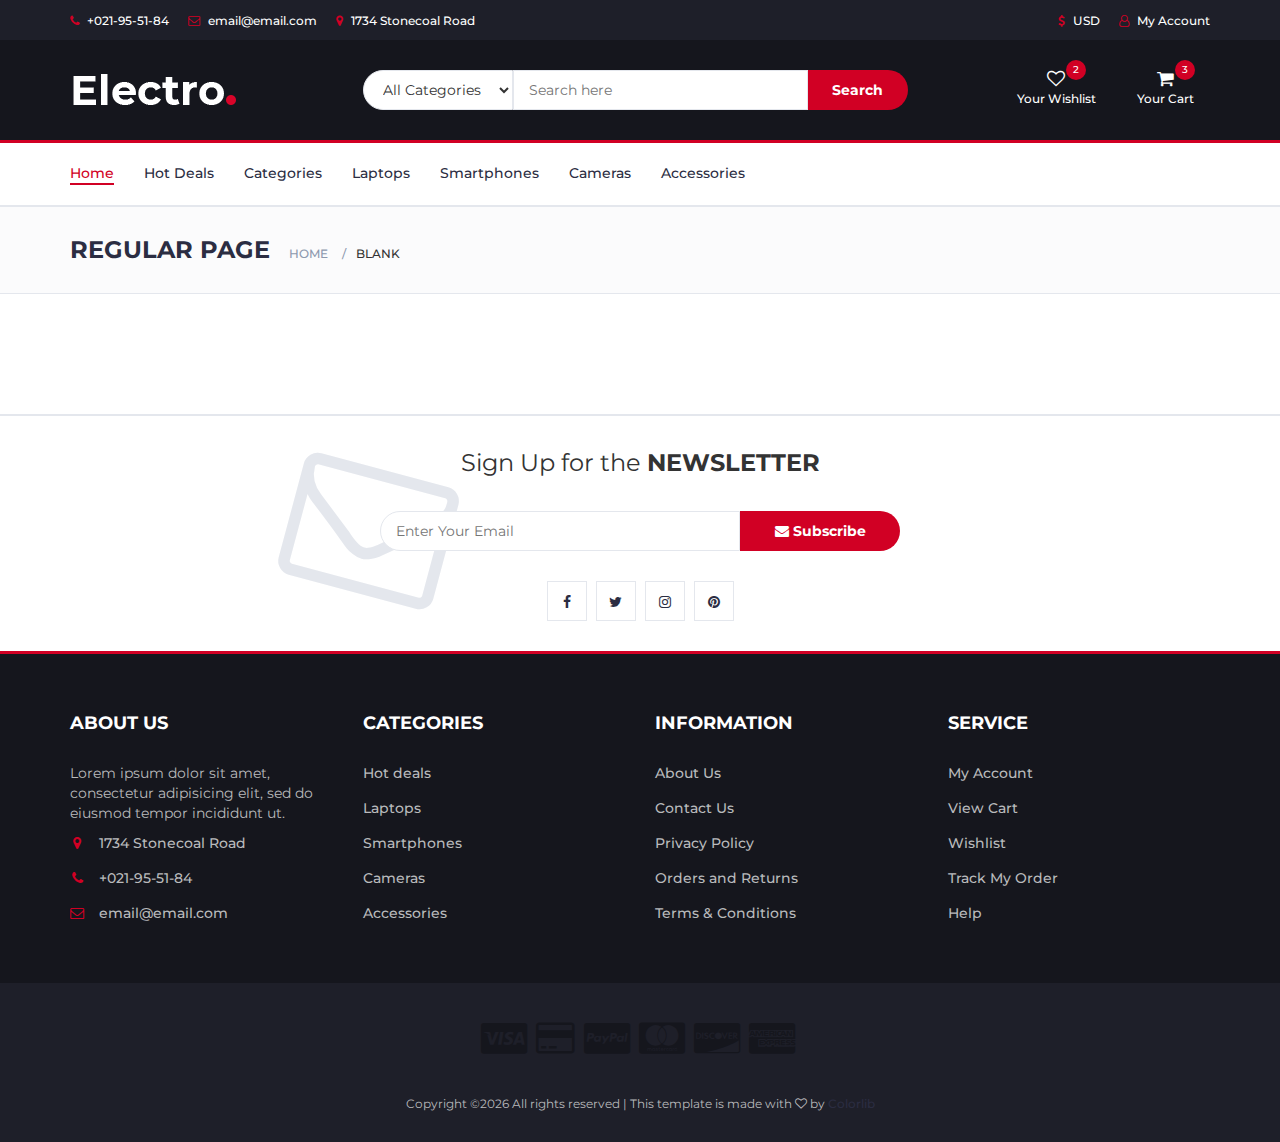
<file: electro/blank.html>
<!DOCTYPE html>
<html lang="en">
	<head>
		<meta charset="utf-8">
		<meta http-equiv="X-UA-Compatible" content="IE=edge">
		<meta name="viewport" content="width=device-width, initial-scale=1">
		 <!-- The above 3 meta tags *must* come first in the head; any other head content must come *after* these tags -->

		<title>Electro - HTML Ecommerce Template</title>

 		<!-- Google font -->
 		<link href="https://fonts.googleapis.com/css?family=Montserrat:400,500,700" rel="stylesheet">

 		<!-- Bootstrap -->
 		<link type="text/css" rel="stylesheet" href="css/bootstrap.min.css"/>

 		<!-- Slick -->
 		<link type="text/css" rel="stylesheet" href="css/slick.css"/>
 		<link type="text/css" rel="stylesheet" href="css/slick-theme.css"/>

 		<!-- nouislider -->
 		<link type="text/css" rel="stylesheet" href="css/nouislider.min.css"/>

 		<!-- Font Awesome Icon -->
 		<link rel="stylesheet" href="css/font-awesome.min.css">

 		<!-- Custom stlylesheet -->
 		<link type="text/css" rel="stylesheet" href="css/style.css"/>

 		<!-- HTML5 shim and Respond.js for IE8 support of HTML5 elements and media queries -->
 		<!-- WARNING: Respond.js doesn't work if you view the page via file:// -->
 		<!--[if lt IE 9]>
 		  <script src="https://oss.maxcdn.com/html5shiv/3.7.3/html5shiv.min.js"></script>
 		  <script src="https://oss.maxcdn.com/respond/1.4.2/respond.min.js"></script>
 		<![endif]-->

    </head>
	<body>
		<!-- HEADER -->
		<header>
			<!-- TOP HEADER -->
			<div id="top-header">
				<div class="container">
					<ul class="header-links pull-left">
						<li><a href="#"><i class="fa fa-phone"></i> +021-95-51-84</a></li>
						<li><a href="#"><i class="fa fa-envelope-o"></i> email@email.com</a></li>
						<li><a href="#"><i class="fa fa-map-marker"></i> 1734 Stonecoal Road</a></li>
					</ul>
					<ul class="header-links pull-right">
						<li><a href="#"><i class="fa fa-dollar"></i> USD</a></li>
						<li><a href="#"><i class="fa fa-user-o"></i> My Account</a></li>
					</ul>
				</div>
			</div>
			<!-- /TOP HEADER -->

			<!-- MAIN HEADER -->
			<div id="header">
				<!-- container -->
				<div class="container">
					<!-- row -->
					<div class="row">
						<!-- LOGO -->
						<div class="col-md-3">
							<div class="header-logo">
								<a href="#" class="logo">
									<img src="./img/logo.png" alt="">
								</a>
							</div>
						</div>
						<!-- /LOGO -->

						<!-- SEARCH BAR -->
						<div class="col-md-6">
							<div class="header-search">
								<form>
									<select class="input-select">
										<option value="0">All Categories</option>
										<option value="1">Category 01</option>
										<option value="1">Category 02</option>
									</select>
									<input class="input" placeholder="Search here">
									<button class="search-btn">Search</button>
								</form>
							</div>
						</div>
						<!-- /SEARCH BAR -->

						<!-- ACCOUNT -->
						<div class="col-md-3 clearfix">
							<div class="header-ctn">
								<!-- Wishlist -->
								<div>
									<a href="#">
										<i class="fa fa-heart-o"></i>
										<span>Your Wishlist</span>
										<div class="qty">2</div>
									</a>
								</div>
								<!-- /Wishlist -->

								<!-- Cart -->
								<div class="dropdown">
									<a class="dropdown-toggle" data-toggle="dropdown" aria-expanded="true">
										<i class="fa fa-shopping-cart"></i>
										<span>Your Cart</span>
										<div class="qty">3</div>
									</a>
									<div class="cart-dropdown">
										<div class="cart-list">
											<div class="product-widget">
												<div class="product-img">
													<img src="./img/product01.png" alt="">
												</div>
												<div class="product-body">
													<h3 class="product-name"><a href="#">product name goes here</a></h3>
													<h4 class="product-price"><span class="qty">1x</span>$980.00</h4>
												</div>
												<button class="delete"><i class="fa fa-close"></i></button>
											</div>

											<div class="product-widget">
												<div class="product-img">
													<img src="./img/product02.png" alt="">
												</div>
												<div class="product-body">
													<h3 class="product-name"><a href="#">product name goes here</a></h3>
													<h4 class="product-price"><span class="qty">3x</span>$980.00</h4>
												</div>
												<button class="delete"><i class="fa fa-close"></i></button>
											</div>
										</div>
										<div class="cart-summary">
											<small>3 Item(s) selected</small>
											<h5>SUBTOTAL: $2940.00</h5>
										</div>
										<div class="cart-btns">
											<a href="#">View Cart</a>
											<a href="#">Checkout  <i class="fa fa-arrow-circle-right"></i></a>
										</div>
									</div>
								</div>
								<!-- /Cart -->

								<!-- Menu Toogle -->
								<div class="menu-toggle">
									<a href="#">
										<i class="fa fa-bars"></i>
										<span>Menu</span>
									</a>
								</div>
								<!-- /Menu Toogle -->
							</div>
						</div>
						<!-- /ACCOUNT -->
					</div>
					<!-- row -->
				</div>
				<!-- container -->
			</div>
			<!-- /MAIN HEADER -->
		</header>
		<!-- /HEADER -->

		<!-- NAVIGATION -->
		<nav id="navigation">
			<!-- container -->
			<div class="container">
				<!-- responsive-nav -->
				<div id="responsive-nav">
					<!-- NAV -->
					<ul class="main-nav nav navbar-nav">
						<li class="active"><a href="#">Home</a></li>
						<li><a href="#">Hot Deals</a></li>
						<li><a href="#">Categories</a></li>
						<li><a href="#">Laptops</a></li>
						<li><a href="#">Smartphones</a></li>
						<li><a href="#">Cameras</a></li>
						<li><a href="#">Accessories</a></li>
					</ul>
					<!-- /NAV -->
				</div>
				<!-- /responsive-nav -->
			</div>
			<!-- /container -->
		</nav>
		<!-- /NAVIGATION -->

		<!-- BREADCRUMB -->
		<div id="breadcrumb" class="section">
			<!-- container -->
			<div class="container">
				<!-- row -->
				<div class="row">
					<div class="col-md-12">
						<h3 class="breadcrumb-header">Regular Page</h3>
						<ul class="breadcrumb-tree">
							<li><a href="#">Home</a></li>
							<li class="active">Blank</li>
						</ul>
					</div>
				</div>
				<!-- /row -->
			</div>
			<!-- /container -->
		</div>
		<!-- /BREADCRUMB -->

		<!-- SECTION -->
		<div class="section">
			<!-- container -->
			<div class="container">
				<!-- row -->
				<div class="row">
				</div>
				<!-- /row -->
			</div>
			<!-- /container -->
		</div>
		<!-- /SECTION -->

		<!-- NEWSLETTER -->
		<div id="newsletter" class="section">
			<!-- container -->
			<div class="container">
				<!-- row -->
				<div class="row">
					<div class="col-md-12">
						<div class="newsletter">
							<p>Sign Up for the <strong>NEWSLETTER</strong></p>
							<form>
								<input class="input" type="email" placeholder="Enter Your Email">
								<button class="newsletter-btn"><i class="fa fa-envelope"></i> Subscribe</button>
							</form>
							<ul class="newsletter-follow">
								<li>
									<a href="#"><i class="fa fa-facebook"></i></a>
								</li>
								<li>
									<a href="#"><i class="fa fa-twitter"></i></a>
								</li>
								<li>
									<a href="#"><i class="fa fa-instagram"></i></a>
								</li>
								<li>
									<a href="#"><i class="fa fa-pinterest"></i></a>
								</li>
							</ul>
						</div>
					</div>
				</div>
				<!-- /row -->
			</div>
			<!-- /container -->
		</div>
		<!-- /NEWSLETTER -->

		<!-- FOOTER -->
		<footer id="footer">
			<!-- top footer -->
			<div class="section">
				<!-- container -->
				<div class="container">
					<!-- row -->
					<div class="row">
						<div class="col-md-3 col-xs-6">
							<div class="footer">
								<h3 class="footer-title">About Us</h3>
								<p>Lorem ipsum dolor sit amet, consectetur adipisicing elit, sed do eiusmod tempor incididunt ut.</p>
								<ul class="footer-links">
									<li><a href="#"><i class="fa fa-map-marker"></i>1734 Stonecoal Road</a></li>
									<li><a href="#"><i class="fa fa-phone"></i>+021-95-51-84</a></li>
									<li><a href="#"><i class="fa fa-envelope-o"></i>email@email.com</a></li>
								</ul>
							</div>
						</div>

						<div class="col-md-3 col-xs-6">
							<div class="footer">
								<h3 class="footer-title">Categories</h3>
								<ul class="footer-links">
									<li><a href="#">Hot deals</a></li>
									<li><a href="#">Laptops</a></li>
									<li><a href="#">Smartphones</a></li>
									<li><a href="#">Cameras</a></li>
									<li><a href="#">Accessories</a></li>
								</ul>
							</div>
						</div>

						<div class="clearfix visible-xs"></div>

						<div class="col-md-3 col-xs-6">
							<div class="footer">
								<h3 class="footer-title">Information</h3>
								<ul class="footer-links">
									<li><a href="#">About Us</a></li>
									<li><a href="#">Contact Us</a></li>
									<li><a href="#">Privacy Policy</a></li>
									<li><a href="#">Orders and Returns</a></li>
									<li><a href="#">Terms & Conditions</a></li>
								</ul>
							</div>
						</div>

						<div class="col-md-3 col-xs-6">
							<div class="footer">
								<h3 class="footer-title">Service</h3>
								<ul class="footer-links">
									<li><a href="#">My Account</a></li>
									<li><a href="#">View Cart</a></li>
									<li><a href="#">Wishlist</a></li>
									<li><a href="#">Track My Order</a></li>
									<li><a href="#">Help</a></li>
								</ul>
							</div>
						</div>
					</div>
					<!-- /row -->
				</div>
				<!-- /container -->
			</div>
			<!-- /top footer -->

			<!-- bottom footer -->
			<div id="bottom-footer" class="section">
				<div class="container">
					<!-- row -->
					<div class="row">
						<div class="col-md-12 text-center">
							<ul class="footer-payments">
								<li><a href="#"><i class="fa fa-cc-visa"></i></a></li>
								<li><a href="#"><i class="fa fa-credit-card"></i></a></li>
								<li><a href="#"><i class="fa fa-cc-paypal"></i></a></li>
								<li><a href="#"><i class="fa fa-cc-mastercard"></i></a></li>
								<li><a href="#"><i class="fa fa-cc-discover"></i></a></li>
								<li><a href="#"><i class="fa fa-cc-amex"></i></a></li>
							</ul>
							<span class="copyright">
								<!-- Link back to Colorlib can't be removed. Template is licensed under CC BY 3.0. -->
								Copyright &copy;<script>document.write(new Date().getFullYear());</script> All rights reserved | This template is made with <i class="fa fa-heart-o" aria-hidden="true"></i> by <a href="https://colorlib.com" target="_blank">Colorlib</a>
							<!-- Link back to Colorlib can't be removed. Template is licensed under CC BY 3.0. -->
							</span>


						</div>
					</div>
						<!-- /row -->
				</div>
				<!-- /container -->
			</div>
			<!-- /bottom footer -->
		</footer>
		<!-- /FOOTER -->

		<!-- jQuery Plugins -->
		<script src="js/jquery.min.js"></script>
		<script src="js/bootstrap.min.js"></script>
		<script src="js/slick.min.js"></script>
		<script src="js/nouislider.min.js"></script>
		<script src="js/jquery.zoom.min.js"></script>
		<script src="js/main.js"></script>

	</body>
</html>
</file>
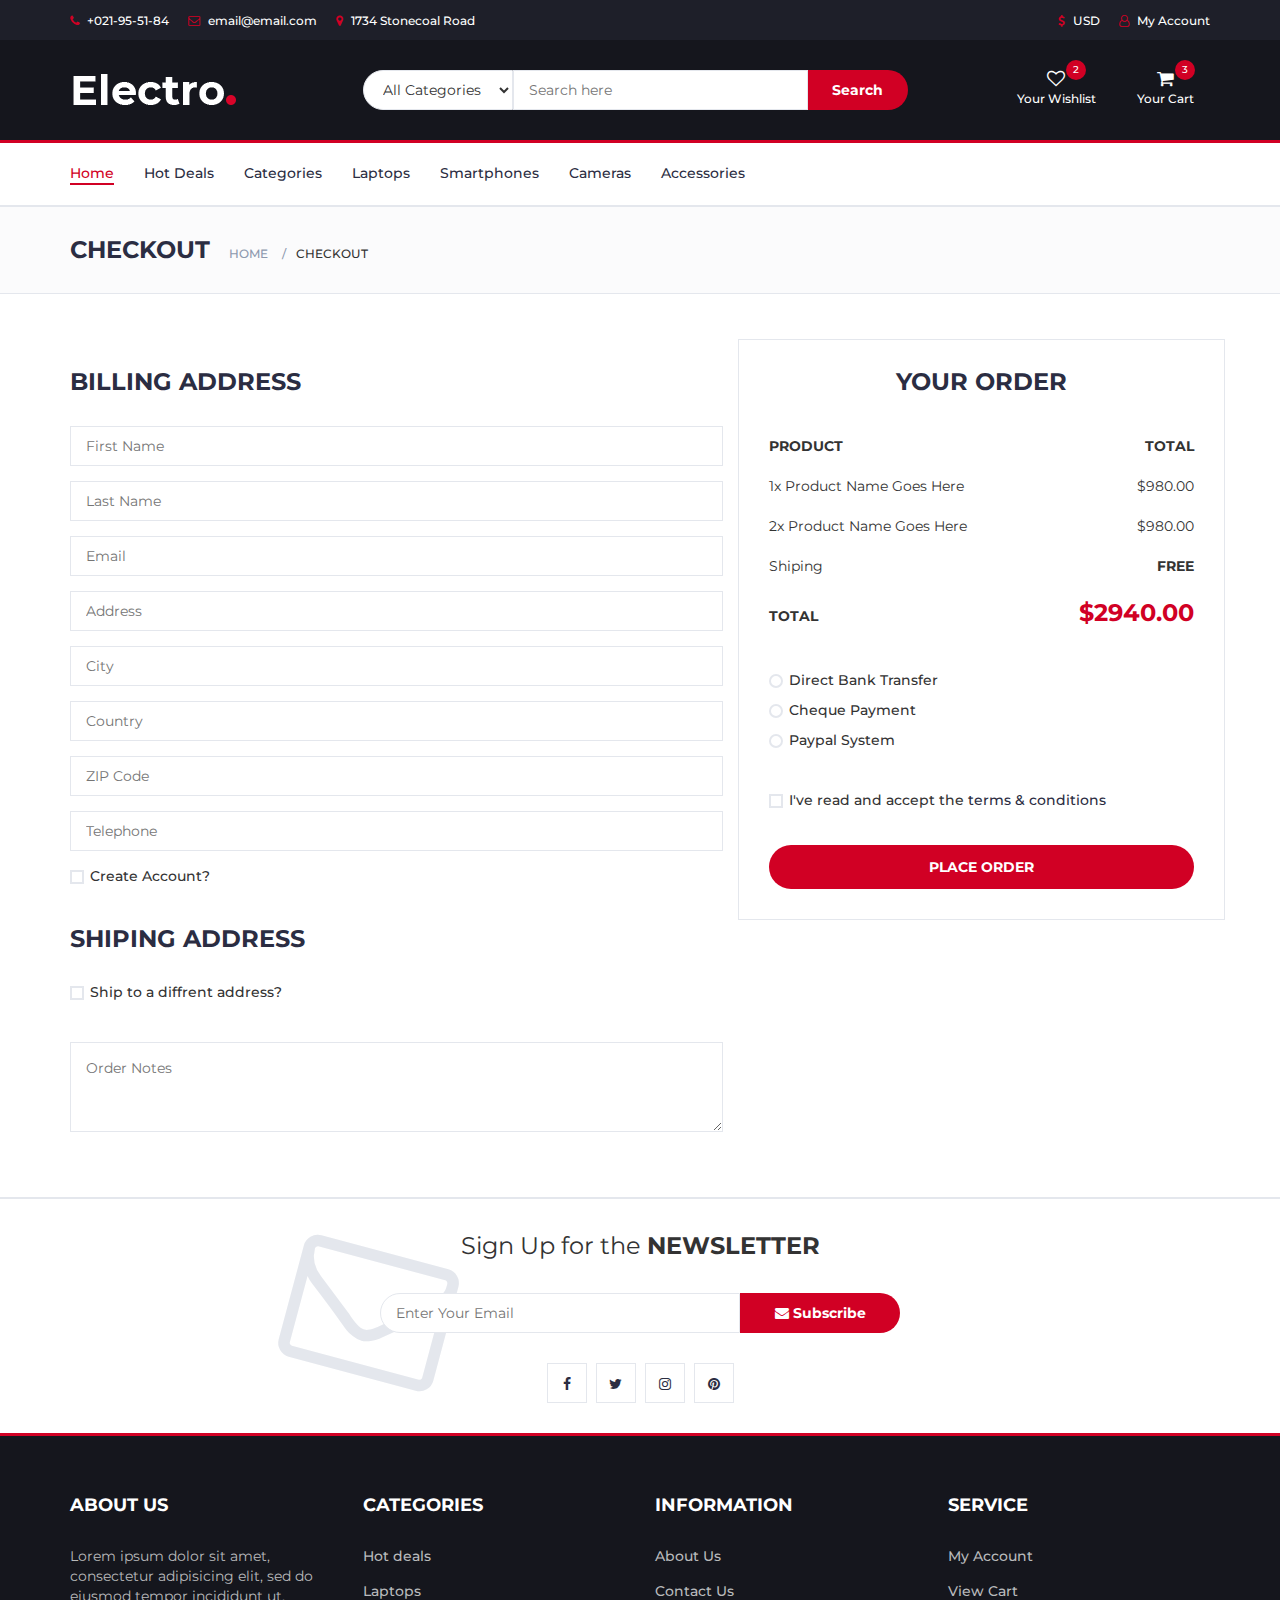
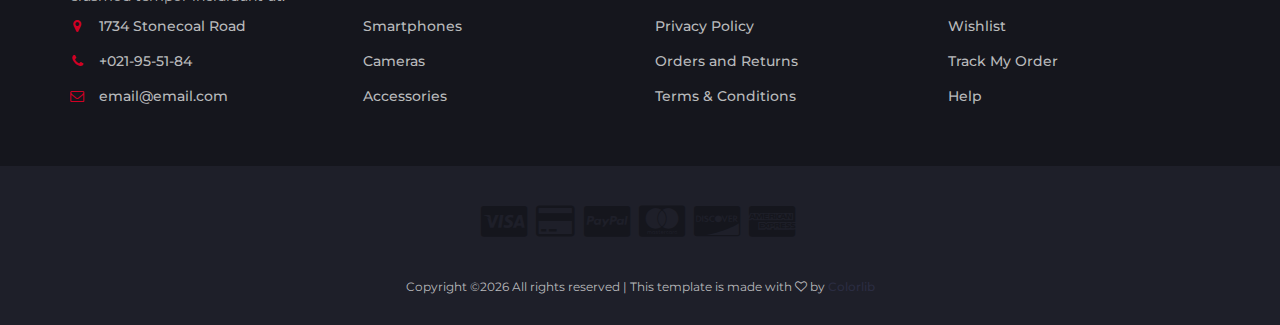
<file: electro/checkout.html>
<!DOCTYPE html>
<html lang="en">
	<head>
		<meta charset="utf-8">
		<meta http-equiv="X-UA-Compatible" content="IE=edge">
		<meta name="viewport" content="width=device-width, initial-scale=1">
		 <!-- The above 3 meta tags *must* come first in the head; any other head content must come *after* these tags -->

		<title>Electro - HTML Ecommerce Template</title>

 		<!-- Google font -->
 		<link href="https://fonts.googleapis.com/css?family=Montserrat:400,500,700" rel="stylesheet">

 		<!-- Bootstrap -->
 		<link type="text/css" rel="stylesheet" href="css/bootstrap.min.css"/>

 		<!-- Slick -->
 		<link type="text/css" rel="stylesheet" href="css/slick.css"/>
 		<link type="text/css" rel="stylesheet" href="css/slick-theme.css"/>

 		<!-- nouislider -->
 		<link type="text/css" rel="stylesheet" href="css/nouislider.min.css"/>

 		<!-- Font Awesome Icon -->
 		<link rel="stylesheet" href="css/font-awesome.min.css">

 		<!-- Custom stlylesheet -->
 		<link type="text/css" rel="stylesheet" href="css/style.css"/>

		<!-- HTML5 shim and Respond.js for IE8 support of HTML5 elements and media queries -->
		<!-- WARNING: Respond.js doesn't work if you view the page via file:// -->
		<!--[if lt IE 9]>
		  <script src="https://oss.maxcdn.com/html5shiv/3.7.3/html5shiv.min.js"></script>
		  <script src="https://oss.maxcdn.com/respond/1.4.2/respond.min.js"></script>
		<![endif]-->

    </head>
	<body>
		<!-- HEADER -->
		<header>
			<!-- TOP HEADER -->
			<div id="top-header">
				<div class="container">
					<ul class="header-links pull-left">
						<li><a href="#"><i class="fa fa-phone"></i> +021-95-51-84</a></li>
						<li><a href="#"><i class="fa fa-envelope-o"></i> email@email.com</a></li>
						<li><a href="#"><i class="fa fa-map-marker"></i> 1734 Stonecoal Road</a></li>
					</ul>
					<ul class="header-links pull-right">
						<li><a href="#"><i class="fa fa-dollar"></i> USD</a></li>
						<li><a href="#"><i class="fa fa-user-o"></i> My Account</a></li>
					</ul>
				</div>
			</div>
			<!-- /TOP HEADER -->

			<!-- MAIN HEADER -->
			<div id="header">
				<!-- container -->
				<div class="container">
					<!-- row -->
					<div class="row">
						<!-- LOGO -->
						<div class="col-md-3">
							<div class="header-logo">
								<a href="#" class="logo">
									<img src="./img/logo.png" alt="">
								</a>
							</div>
						</div>
						<!-- /LOGO -->

						<!-- SEARCH BAR -->
						<div class="col-md-6">
							<div class="header-search">
								<form>
									<select class="input-select">
										<option value="0">All Categories</option>
										<option value="1">Category 01</option>
										<option value="1">Category 02</option>
									</select>
									<input class="input" placeholder="Search here">
									<button class="search-btn">Search</button>
								</form>
							</div>
						</div>
						<!-- /SEARCH BAR -->

						<!-- ACCOUNT -->
						<div class="col-md-3 clearfix">
							<div class="header-ctn">
								<!-- Wishlist -->
								<div>
									<a href="#">
										<i class="fa fa-heart-o"></i>
										<span>Your Wishlist</span>
										<div class="qty">2</div>
									</a>
								</div>
								<!-- /Wishlist -->

								<!-- Cart -->
								<div class="dropdown">
									<a class="dropdown-toggle" data-toggle="dropdown" aria-expanded="true">
										<i class="fa fa-shopping-cart"></i>
										<span>Your Cart</span>
										<div class="qty">3</div>
									</a>
									<div class="cart-dropdown">
										<div class="cart-list">
											<div class="product-widget">
												<div class="product-img">
													<img src="./img/product01.png" alt="">
												</div>
												<div class="product-body">
													<h3 class="product-name"><a href="#">product name goes here</a></h3>
													<h4 class="product-price"><span class="qty">1x</span>$980.00</h4>
												</div>
												<button class="delete"><i class="fa fa-close"></i></button>
											</div>

											<div class="product-widget">
												<div class="product-img">
													<img src="./img/product02.png" alt="">
												</div>
												<div class="product-body">
													<h3 class="product-name"><a href="#">product name goes here</a></h3>
													<h4 class="product-price"><span class="qty">3x</span>$980.00</h4>
												</div>
												<button class="delete"><i class="fa fa-close"></i></button>
											</div>
										</div>
										<div class="cart-summary">
											<small>3 Item(s) selected</small>
											<h5>SUBTOTAL: $2940.00</h5>
										</div>
										<div class="cart-btns">
											<a href="#">View Cart</a>
											<a href="#">Checkout  <i class="fa fa-arrow-circle-right"></i></a>
										</div>
									</div>
								</div>
								<!-- /Cart -->

								<!-- Menu Toogle -->
								<div class="menu-toggle">
									<a href="#">
										<i class="fa fa-bars"></i>
										<span>Menu</span>
									</a>
								</div>
								<!-- /Menu Toogle -->
							</div>
						</div>
						<!-- /ACCOUNT -->
					</div>
					<!-- row -->
				</div>
				<!-- container -->
			</div>
			<!-- /MAIN HEADER -->
		</header>
		<!-- /HEADER -->

		<!-- NAVIGATION -->
		<nav id="navigation">
			<!-- container -->
			<div class="container">
				<!-- responsive-nav -->
				<div id="responsive-nav">
					<!-- NAV -->
					<ul class="main-nav nav navbar-nav">
						<li class="active"><a href="#">Home</a></li>
						<li><a href="#">Hot Deals</a></li>
						<li><a href="#">Categories</a></li>
						<li><a href="#">Laptops</a></li>
						<li><a href="#">Smartphones</a></li>
						<li><a href="#">Cameras</a></li>
						<li><a href="#">Accessories</a></li>
					</ul>
					<!-- /NAV -->
				</div>
				<!-- /responsive-nav -->
			</div>
			<!-- /container -->
		</nav>
		<!-- /NAVIGATION -->

		<!-- BREADCRUMB -->
		<div id="breadcrumb" class="section">
			<!-- container -->
			<div class="container">
				<!-- row -->
				<div class="row">
					<div class="col-md-12">
						<h3 class="breadcrumb-header">Checkout</h3>
						<ul class="breadcrumb-tree">
							<li><a href="#">Home</a></li>
							<li class="active">Checkout</li>
						</ul>
					</div>
				</div>
				<!-- /row -->
			</div>
			<!-- /container -->
		</div>
		<!-- /BREADCRUMB -->

		<!-- SECTION -->
		<div class="section">
			<!-- container -->
			<div class="container">
				<!-- row -->
				<div class="row">

					<div class="col-md-7">
						<!-- Billing Details -->
						<div class="billing-details">
							<div class="section-title">
								<h3 class="title">Billing address</h3>
							</div>
							<div class="form-group">
								<input class="input" type="text" name="first-name" placeholder="First Name">
							</div>
							<div class="form-group">
								<input class="input" type="text" name="last-name" placeholder="Last Name">
							</div>
							<div class="form-group">
								<input class="input" type="email" name="email" placeholder="Email">
							</div>
							<div class="form-group">
								<input class="input" type="text" name="address" placeholder="Address">
							</div>
							<div class="form-group">
								<input class="input" type="text" name="city" placeholder="City">
							</div>
							<div class="form-group">
								<input class="input" type="text" name="country" placeholder="Country">
							</div>
							<div class="form-group">
								<input class="input" type="text" name="zip-code" placeholder="ZIP Code">
							</div>
							<div class="form-group">
								<input class="input" type="tel" name="tel" placeholder="Telephone">
							</div>
							<div class="form-group">
								<div class="input-checkbox">
									<input type="checkbox" id="create-account">
									<label for="create-account">
										<span></span>
										Create Account?
									</label>
									<div class="caption">
										<p>Lorem ipsum dolor sit amet, consectetur adipisicing elit, sed do eiusmod tempor incididunt.</p>
										<input class="input" type="password" name="password" placeholder="Enter Your Password">
									</div>
								</div>
							</div>
						</div>
						<!-- /Billing Details -->

						<!-- Shiping Details -->
						<div class="shiping-details">
							<div class="section-title">
								<h3 class="title">Shiping address</h3>
							</div>
							<div class="input-checkbox">
								<input type="checkbox" id="shiping-address">
								<label for="shiping-address">
									<span></span>
									Ship to a diffrent address?
								</label>
								<div class="caption">
									<div class="form-group">
										<input class="input" type="text" name="first-name" placeholder="First Name">
									</div>
									<div class="form-group">
										<input class="input" type="text" name="last-name" placeholder="Last Name">
									</div>
									<div class="form-group">
										<input class="input" type="email" name="email" placeholder="Email">
									</div>
									<div class="form-group">
										<input class="input" type="text" name="address" placeholder="Address">
									</div>
									<div class="form-group">
										<input class="input" type="text" name="city" placeholder="City">
									</div>
									<div class="form-group">
										<input class="input" type="text" name="country" placeholder="Country">
									</div>
									<div class="form-group">
										<input class="input" type="text" name="zip-code" placeholder="ZIP Code">
									</div>
									<div class="form-group">
										<input class="input" type="tel" name="tel" placeholder="Telephone">
									</div>
								</div>
							</div>
						</div>
						<!-- /Shiping Details -->

						<!-- Order notes -->
						<div class="order-notes">
							<textarea class="input" placeholder="Order Notes"></textarea>
						</div>
						<!-- /Order notes -->
					</div>

					<!-- Order Details -->
					<div class="col-md-5 order-details">
						<div class="section-title text-center">
							<h3 class="title">Your Order</h3>
						</div>
						<div class="order-summary">
							<div class="order-col">
								<div><strong>PRODUCT</strong></div>
								<div><strong>TOTAL</strong></div>
							</div>
							<div class="order-products">
								<div class="order-col">
									<div>1x Product Name Goes Here</div>
									<div>$980.00</div>
								</div>
								<div class="order-col">
									<div>2x Product Name Goes Here</div>
									<div>$980.00</div>
								</div>
							</div>
							<div class="order-col">
								<div>Shiping</div>
								<div><strong>FREE</strong></div>
							</div>
							<div class="order-col">
								<div><strong>TOTAL</strong></div>
								<div><strong class="order-total">$2940.00</strong></div>
							</div>
						</div>
						<div class="payment-method">
							<div class="input-radio">
								<input type="radio" name="payment" id="payment-1">
								<label for="payment-1">
									<span></span>
									Direct Bank Transfer
								</label>
								<div class="caption">
									<p>Lorem ipsum dolor sit amet, consectetur adipisicing elit, sed do eiusmod tempor incididunt ut labore et dolore magna aliqua.</p>
								</div>
							</div>
							<div class="input-radio">
								<input type="radio" name="payment" id="payment-2">
								<label for="payment-2">
									<span></span>
									Cheque Payment
								</label>
								<div class="caption">
									<p>Lorem ipsum dolor sit amet, consectetur adipisicing elit, sed do eiusmod tempor incididunt ut labore et dolore magna aliqua.</p>
								</div>
							</div>
							<div class="input-radio">
								<input type="radio" name="payment" id="payment-3">
								<label for="payment-3">
									<span></span>
									Paypal System
								</label>
								<div class="caption">
									<p>Lorem ipsum dolor sit amet, consectetur adipisicing elit, sed do eiusmod tempor incididunt ut labore et dolore magna aliqua.</p>
								</div>
							</div>
						</div>
						<div class="input-checkbox">
							<input type="checkbox" id="terms">
							<label for="terms">
								<span></span>
								I've read and accept the <a href="#">terms & conditions</a>
							</label>
						</div>
						<a href="#" class="primary-btn order-submit">Place order</a>
					</div>
					<!-- /Order Details -->
				</div>
				<!-- /row -->
			</div>
			<!-- /container -->
		</div>
		<!-- /SECTION -->

		<!-- NEWSLETTER -->
		<div id="newsletter" class="section">
			<!-- container -->
			<div class="container">
				<!-- row -->
				<div class="row">
					<div class="col-md-12">
						<div class="newsletter">
							<p>Sign Up for the <strong>NEWSLETTER</strong></p>
							<form>
								<input class="input" type="email" placeholder="Enter Your Email">
								<button class="newsletter-btn"><i class="fa fa-envelope"></i> Subscribe</button>
							</form>
							<ul class="newsletter-follow">
								<li>
									<a href="#"><i class="fa fa-facebook"></i></a>
								</li>
								<li>
									<a href="#"><i class="fa fa-twitter"></i></a>
								</li>
								<li>
									<a href="#"><i class="fa fa-instagram"></i></a>
								</li>
								<li>
									<a href="#"><i class="fa fa-pinterest"></i></a>
								</li>
							</ul>
						</div>
					</div>
				</div>
				<!-- /row -->
			</div>
			<!-- /container -->
		</div>
		<!-- /NEWSLETTER -->

		<!-- FOOTER -->
		<footer id="footer">
			<!-- top footer -->
			<div class="section">
				<!-- container -->
				<div class="container">
					<!-- row -->
					<div class="row">
						<div class="col-md-3 col-xs-6">
							<div class="footer">
								<h3 class="footer-title">About Us</h3>
								<p>Lorem ipsum dolor sit amet, consectetur adipisicing elit, sed do eiusmod tempor incididunt ut.</p>
								<ul class="footer-links">
									<li><a href="#"><i class="fa fa-map-marker"></i>1734 Stonecoal Road</a></li>
									<li><a href="#"><i class="fa fa-phone"></i>+021-95-51-84</a></li>
									<li><a href="#"><i class="fa fa-envelope-o"></i>email@email.com</a></li>
								</ul>
							</div>
						</div>

						<div class="col-md-3 col-xs-6">
							<div class="footer">
								<h3 class="footer-title">Categories</h3>
								<ul class="footer-links">
									<li><a href="#">Hot deals</a></li>
									<li><a href="#">Laptops</a></li>
									<li><a href="#">Smartphones</a></li>
									<li><a href="#">Cameras</a></li>
									<li><a href="#">Accessories</a></li>
								</ul>
							</div>
						</div>

						<div class="clearfix visible-xs"></div>

						<div class="col-md-3 col-xs-6">
							<div class="footer">
								<h3 class="footer-title">Information</h3>
								<ul class="footer-links">
									<li><a href="#">About Us</a></li>
									<li><a href="#">Contact Us</a></li>
									<li><a href="#">Privacy Policy</a></li>
									<li><a href="#">Orders and Returns</a></li>
									<li><a href="#">Terms & Conditions</a></li>
								</ul>
							</div>
						</div>

						<div class="col-md-3 col-xs-6">
							<div class="footer">
								<h3 class="footer-title">Service</h3>
								<ul class="footer-links">
									<li><a href="#">My Account</a></li>
									<li><a href="#">View Cart</a></li>
									<li><a href="#">Wishlist</a></li>
									<li><a href="#">Track My Order</a></li>
									<li><a href="#">Help</a></li>
								</ul>
							</div>
						</div>
					</div>
					<!-- /row -->
				</div>
				<!-- /container -->
			</div>
			<!-- /top footer -->

			<!-- bottom footer -->
			<div id="bottom-footer" class="section">
				<div class="container">
					<!-- row -->
					<div class="row">
						<div class="col-md-12 text-center">
							<ul class="footer-payments">
								<li><a href="#"><i class="fa fa-cc-visa"></i></a></li>
								<li><a href="#"><i class="fa fa-credit-card"></i></a></li>
								<li><a href="#"><i class="fa fa-cc-paypal"></i></a></li>
								<li><a href="#"><i class="fa fa-cc-mastercard"></i></a></li>
								<li><a href="#"><i class="fa fa-cc-discover"></i></a></li>
								<li><a href="#"><i class="fa fa-cc-amex"></i></a></li>
							</ul>
							<span class="copyright">
								<!-- Link back to Colorlib can't be removed. Template is licensed under CC BY 3.0. -->
								Copyright &copy;<script>document.write(new Date().getFullYear());</script> All rights reserved | This template is made with <i class="fa fa-heart-o" aria-hidden="true"></i> by <a href="https://colorlib.com" target="_blank">Colorlib</a>
							<!-- Link back to Colorlib can't be removed. Template is licensed under CC BY 3.0. -->
							</span>
						</div>
					</div>
						<!-- /row -->
				</div>
				<!-- /container -->
			</div>
			<!-- /bottom footer -->
		</footer>
		<!-- /FOOTER -->

		<!-- jQuery Plugins -->
		<script src="js/jquery.min.js"></script>
		<script src="js/bootstrap.min.js"></script>
		<script src="js/slick.min.js"></script>
		<script src="js/nouislider.min.js"></script>
		<script src="js/jquery.zoom.min.js"></script>
		<script src="js/main.js"></script>

	</body>
</html>
</file>
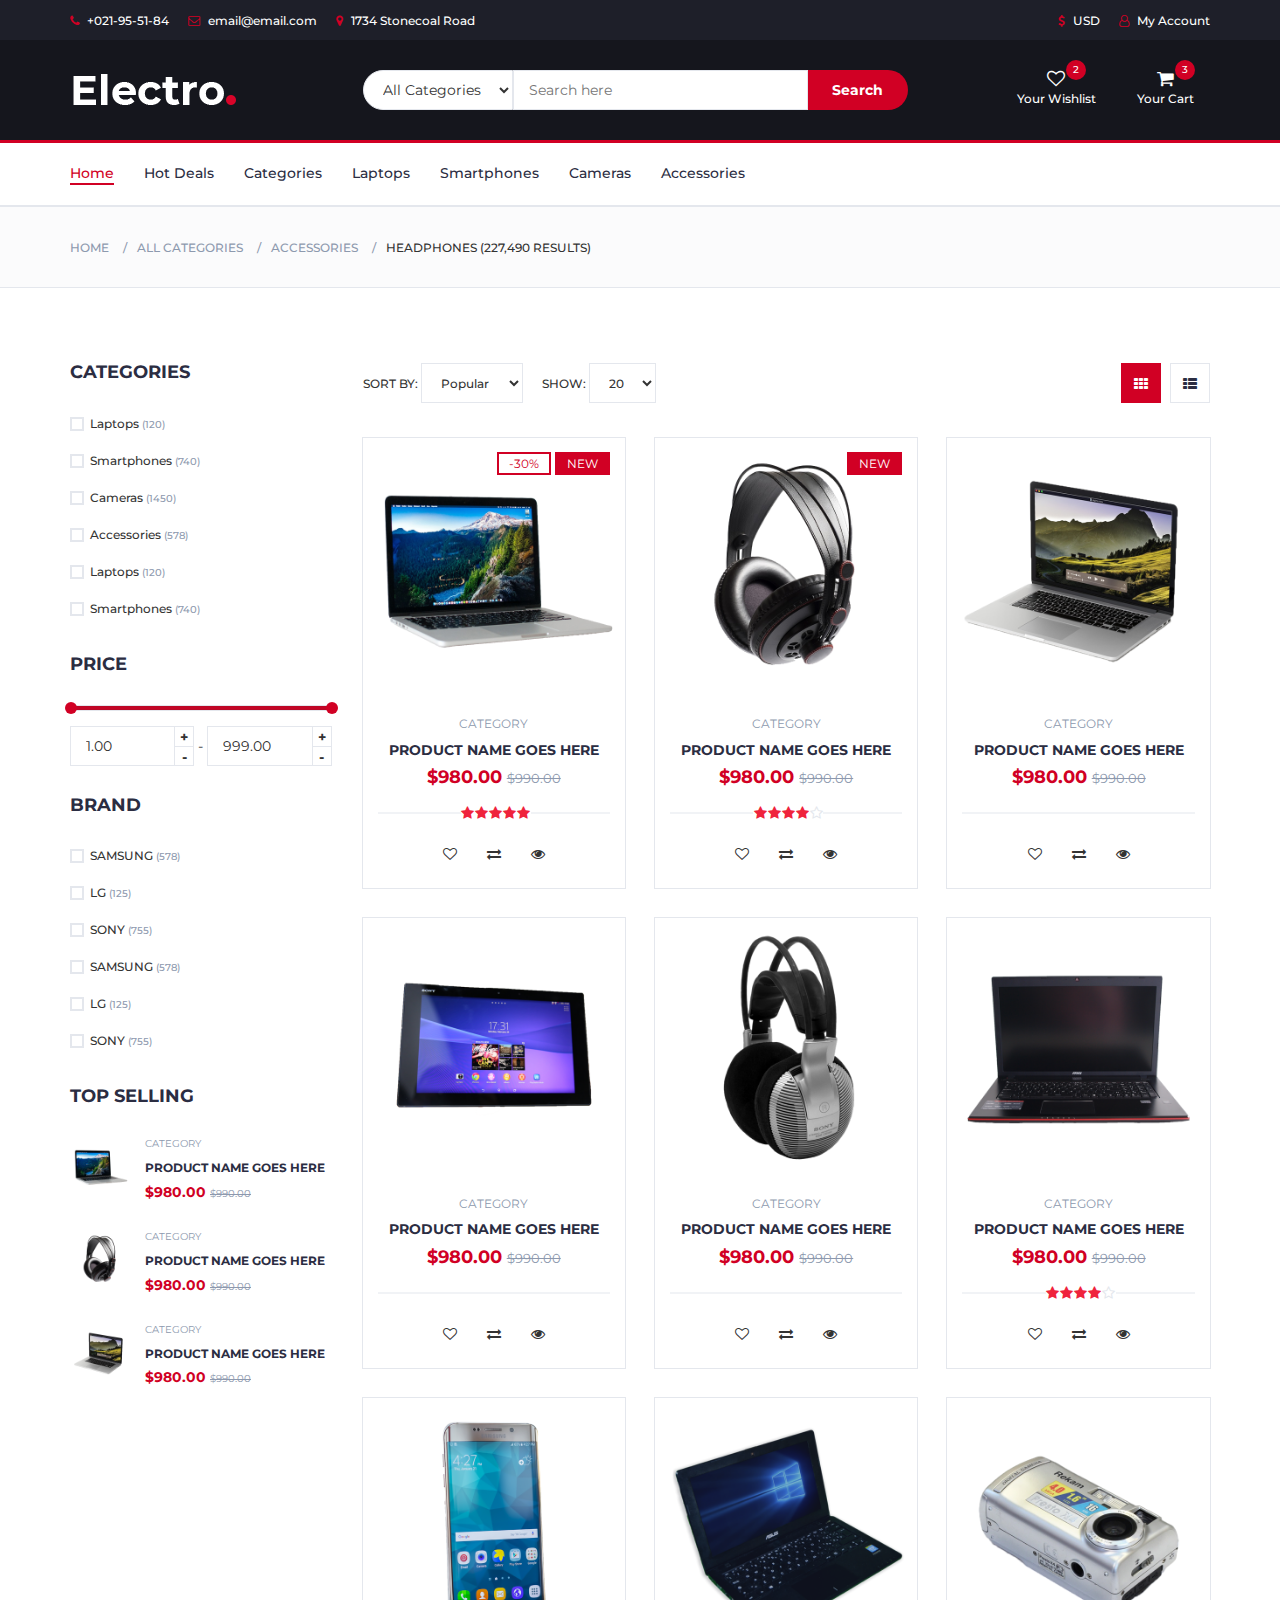
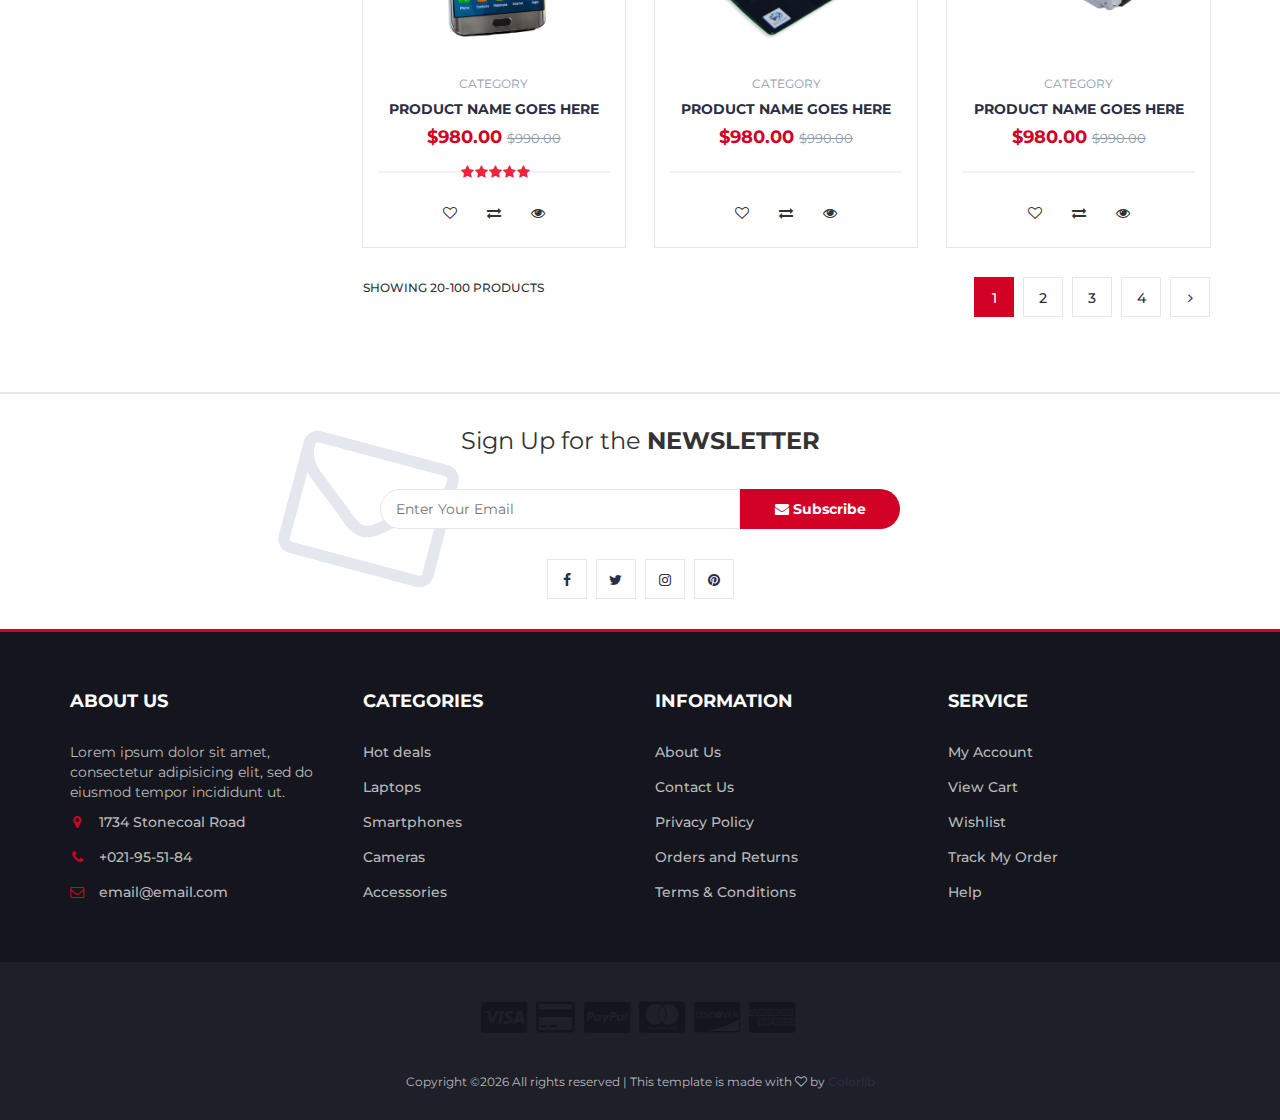
<file: electro/store.html>
<!DOCTYPE html>
<html lang="en">
	<head>
		<meta charset="utf-8">
		<meta http-equiv="X-UA-Compatible" content="IE=edge">
		<meta name="viewport" content="width=device-width, initial-scale=1">
		 <!-- The above 3 meta tags *must* come first in the head; any other head content must come *after* these tags -->

		<title>Electro - HTML Ecommerce Template</title>

 		<!-- Google font -->
 		<link href="https://fonts.googleapis.com/css?family=Montserrat:400,500,700" rel="stylesheet">

 		<!-- Bootstrap -->
 		<link type="text/css" rel="stylesheet" href="css/bootstrap.min.css"/>

 		<!-- Slick -->
 		<link type="text/css" rel="stylesheet" href="css/slick.css"/>
 		<link type="text/css" rel="stylesheet" href="css/slick-theme.css"/>

 		<!-- nouislider -->
 		<link type="text/css" rel="stylesheet" href="css/nouislider.min.css"/>

 		<!-- Font Awesome Icon -->
 		<link rel="stylesheet" href="css/font-awesome.min.css">

 		<!-- Custom stlylesheet -->
 		<link type="text/css" rel="stylesheet" href="css/style.css"/>

		<!-- HTML5 shim and Respond.js for IE8 support of HTML5 elements and media queries -->
		<!-- WARNING: Respond.js doesn't work if you view the page via file:// -->
		<!--[if lt IE 9]>
		  <script src="https://oss.maxcdn.com/html5shiv/3.7.3/html5shiv.min.js"></script>
		  <script src="https://oss.maxcdn.com/respond/1.4.2/respond.min.js"></script>
		<![endif]-->

    </head>
	<body>
		<!-- HEADER -->
		<header>
			<!-- TOP HEADER -->
			<div id="top-header">
				<div class="container">
					<ul class="header-links pull-left">
						<li><a href="#"><i class="fa fa-phone"></i> +021-95-51-84</a></li>
						<li><a href="#"><i class="fa fa-envelope-o"></i> email@email.com</a></li>
						<li><a href="#"><i class="fa fa-map-marker"></i> 1734 Stonecoal Road</a></li>
					</ul>
					<ul class="header-links pull-right">
						<li><a href="#"><i class="fa fa-dollar"></i> USD</a></li>
						<li><a href="#"><i class="fa fa-user-o"></i> My Account</a></li>
					</ul>
				</div>
			</div>
			<!-- /TOP HEADER -->

			<!-- MAIN HEADER -->
			<div id="header">
				<!-- container -->
				<div class="container">
					<!-- row -->
					<div class="row">
						<!-- LOGO -->
						<div class="col-md-3">
							<div class="header-logo">
								<a href="#" class="logo">
									<img src="./img/logo.png" alt="">
								</a>
							</div>
						</div>
						<!-- /LOGO -->

						<!-- SEARCH BAR -->
						<div class="col-md-6">
							<div class="header-search">
								<form>
									<select class="input-select">
										<option value="0">All Categories</option>
										<option value="1">Category 01</option>
										<option value="1">Category 02</option>
									</select>
									<input class="input" placeholder="Search here">
									<button class="search-btn">Search</button>
								</form>
							</div>
						</div>
						<!-- /SEARCH BAR -->

						<!-- ACCOUNT -->
						<div class="col-md-3 clearfix">
							<div class="header-ctn">
								<!-- Wishlist -->
								<div>
									<a href="#">
										<i class="fa fa-heart-o"></i>
										<span>Your Wishlist</span>
										<div class="qty">2</div>
									</a>
								</div>
								<!-- /Wishlist -->

								<!-- Cart -->
								<div class="dropdown">
									<a class="dropdown-toggle" data-toggle="dropdown" aria-expanded="true">
										<i class="fa fa-shopping-cart"></i>
										<span>Your Cart</span>
										<div class="qty">3</div>
									</a>
									<div class="cart-dropdown">
										<div class="cart-list">
											<div class="product-widget">
												<div class="product-img">
													<img src="./img/product01.png" alt="">
												</div>
												<div class="product-body">
													<h3 class="product-name"><a href="#">product name goes here</a></h3>
													<h4 class="product-price"><span class="qty">1x</span>$980.00</h4>
												</div>
												<button class="delete"><i class="fa fa-close"></i></button>
											</div>

											<div class="product-widget">
												<div class="product-img">
													<img src="./img/product02.png" alt="">
												</div>
												<div class="product-body">
													<h3 class="product-name"><a href="#">product name goes here</a></h3>
													<h4 class="product-price"><span class="qty">3x</span>$980.00</h4>
												</div>
												<button class="delete"><i class="fa fa-close"></i></button>
											</div>
										</div>
										<div class="cart-summary">
											<small>3 Item(s) selected</small>
											<h5>SUBTOTAL: $2940.00</h5>
										</div>
										<div class="cart-btns">
											<a href="#">View Cart</a>
											<a href="#">Checkout  <i class="fa fa-arrow-circle-right"></i></a>
										</div>
									</div>
								</div>
								<!-- /Cart -->

								<!-- Menu Toogle -->
								<div class="menu-toggle">
									<a href="#">
										<i class="fa fa-bars"></i>
										<span>Menu</span>
									</a>
								</div>
								<!-- /Menu Toogle -->
							</div>
						</div>
						<!-- /ACCOUNT -->
					</div>
					<!-- row -->
				</div>
				<!-- container -->
			</div>
			<!-- /MAIN HEADER -->
		</header>
		<!-- /HEADER -->

		<!-- NAVIGATION -->
		<nav id="navigation">
			<!-- container -->
			<div class="container">
				<!-- responsive-nav -->
				<div id="responsive-nav">
					<!-- NAV -->
					<ul class="main-nav nav navbar-nav">
						<li class="active"><a href="#">Home</a></li>
						<li><a href="#">Hot Deals</a></li>
						<li><a href="#">Categories</a></li>
						<li><a href="#">Laptops</a></li>
						<li><a href="#">Smartphones</a></li>
						<li><a href="#">Cameras</a></li>
						<li><a href="#">Accessories</a></li>
					</ul>
					<!-- /NAV -->
				</div>
				<!-- /responsive-nav -->
			</div>
			<!-- /container -->
		</nav>
		<!-- /NAVIGATION -->

		<!-- BREADCRUMB -->
		<div id="breadcrumb" class="section">
			<!-- container -->
			<div class="container">
				<!-- row -->
				<div class="row">
					<div class="col-md-12">
						<ul class="breadcrumb-tree">
							<li><a href="#">Home</a></li>
							<li><a href="#">All Categories</a></li>
							<li><a href="#">Accessories</a></li>
							<li class="active">Headphones (227,490 Results)</li>
						</ul>
					</div>
				</div>
				<!-- /row -->
			</div>
			<!-- /container -->
		</div>
		<!-- /BREADCRUMB -->

		<!-- SECTION -->
		<div class="section">
			<!-- container -->
			<div class="container">
				<!-- row -->
				<div class="row">
					<!-- ASIDE -->
					<div id="aside" class="col-md-3">
						<!-- aside Widget -->
						<div class="aside">
							<h3 class="aside-title">Categories</h3>
							<div class="checkbox-filter">

								<div class="input-checkbox">
									<input type="checkbox" id="category-1">
									<label for="category-1">
										<span></span>
										Laptops
										<small>(120)</small>
									</label>
								</div>

								<div class="input-checkbox">
									<input type="checkbox" id="category-2">
									<label for="category-2">
										<span></span>
										Smartphones
										<small>(740)</small>
									</label>
								</div>

								<div class="input-checkbox">
									<input type="checkbox" id="category-3">
									<label for="category-3">
										<span></span>
										Cameras
										<small>(1450)</small>
									</label>
								</div>

								<div class="input-checkbox">
									<input type="checkbox" id="category-4">
									<label for="category-4">
										<span></span>
										Accessories
										<small>(578)</small>
									</label>
								</div>

								<div class="input-checkbox">
									<input type="checkbox" id="category-5">
									<label for="category-5">
										<span></span>
										Laptops
										<small>(120)</small>
									</label>
								</div>

								<div class="input-checkbox">
									<input type="checkbox" id="category-6">
									<label for="category-6">
										<span></span>
										Smartphones
										<small>(740)</small>
									</label>
								</div>
							</div>
						</div>
						<!-- /aside Widget -->

						<!-- aside Widget -->
						<div class="aside">
							<h3 class="aside-title">Price</h3>
							<div class="price-filter">
								<div id="price-slider"></div>
								<div class="input-number price-min">
									<input id="price-min" type="number">
									<span class="qty-up">+</span>
									<span class="qty-down">-</span>
								</div>
								<span>-</span>
								<div class="input-number price-max">
									<input id="price-max" type="number">
									<span class="qty-up">+</span>
									<span class="qty-down">-</span>
								</div>
							</div>
						</div>
						<!-- /aside Widget -->

						<!-- aside Widget -->
						<div class="aside">
							<h3 class="aside-title">Brand</h3>
							<div class="checkbox-filter">
								<div class="input-checkbox">
									<input type="checkbox" id="brand-1">
									<label for="brand-1">
										<span></span>
										SAMSUNG
										<small>(578)</small>
									</label>
								</div>
								<div class="input-checkbox">
									<input type="checkbox" id="brand-2">
									<label for="brand-2">
										<span></span>
										LG
										<small>(125)</small>
									</label>
								</div>
								<div class="input-checkbox">
									<input type="checkbox" id="brand-3">
									<label for="brand-3">
										<span></span>
										SONY
										<small>(755)</small>
									</label>
								</div>
								<div class="input-checkbox">
									<input type="checkbox" id="brand-4">
									<label for="brand-4">
										<span></span>
										SAMSUNG
										<small>(578)</small>
									</label>
								</div>
								<div class="input-checkbox">
									<input type="checkbox" id="brand-5">
									<label for="brand-5">
										<span></span>
										LG
										<small>(125)</small>
									</label>
								</div>
								<div class="input-checkbox">
									<input type="checkbox" id="brand-6">
									<label for="brand-6">
										<span></span>
										SONY
										<small>(755)</small>
									</label>
								</div>
							</div>
						</div>
						<!-- /aside Widget -->

						<!-- aside Widget -->
						<div class="aside">
							<h3 class="aside-title">Top selling</h3>
							<div class="product-widget">
								<div class="product-img">
									<img src="./img/product01.png" alt="">
								</div>
								<div class="product-body">
									<p class="product-category">Category</p>
									<h3 class="product-name"><a href="#">product name goes here</a></h3>
									<h4 class="product-price">$980.00 <del class="product-old-price">$990.00</del></h4>
								</div>
							</div>

							<div class="product-widget">
								<div class="product-img">
									<img src="./img/product02.png" alt="">
								</div>
								<div class="product-body">
									<p class="product-category">Category</p>
									<h3 class="product-name"><a href="#">product name goes here</a></h3>
									<h4 class="product-price">$980.00 <del class="product-old-price">$990.00</del></h4>
								</div>
							</div>

							<div class="product-widget">
								<div class="product-img">
									<img src="./img/product03.png" alt="">
								</div>
								<div class="product-body">
									<p class="product-category">Category</p>
									<h3 class="product-name"><a href="#">product name goes here</a></h3>
									<h4 class="product-price">$980.00 <del class="product-old-price">$990.00</del></h4>
								</div>
							</div>
						</div>
						<!-- /aside Widget -->
					</div>
					<!-- /ASIDE -->

					<!-- STORE -->
					<div id="store" class="col-md-9">
						<!-- store top filter -->
						<div class="store-filter clearfix">
							<div class="store-sort">
								<label>
									Sort By:
									<select class="input-select">
										<option value="0">Popular</option>
										<option value="1">Position</option>
									</select>
								</label>

								<label>
									Show:
									<select class="input-select">
										<option value="0">20</option>
										<option value="1">50</option>
									</select>
								</label>
							</div>
							<ul class="store-grid">
								<li class="active"><i class="fa fa-th"></i></li>
								<li><a href="#"><i class="fa fa-th-list"></i></a></li>
							</ul>
						</div>
						<!-- /store top filter -->

						<!-- store products -->
						<div class="row">
							<!-- product -->
							<div class="col-md-4 col-xs-6">
								<div class="product">
									<div class="product-img">
										<img src="./img/product01.png" alt="">
										<div class="product-label">
											<span class="sale">-30%</span>
											<span class="new">NEW</span>
										</div>
									</div>
									<div class="product-body">
										<p class="product-category">Category</p>
										<h3 class="product-name"><a href="#">product name goes here</a></h3>
										<h4 class="product-price">$980.00 <del class="product-old-price">$990.00</del></h4>
										<div class="product-rating">
											<i class="fa fa-star"></i>
											<i class="fa fa-star"></i>
											<i class="fa fa-star"></i>
											<i class="fa fa-star"></i>
											<i class="fa fa-star"></i>
										</div>
										<div class="product-btns">
											<button class="add-to-wishlist"><i class="fa fa-heart-o"></i><span class="tooltipp">add to wishlist</span></button>
											<button class="add-to-compare"><i class="fa fa-exchange"></i><span class="tooltipp">add to compare</span></button>
											<button class="quick-view"><i class="fa fa-eye"></i><span class="tooltipp">quick view</span></button>
										</div>
									</div>
									<div class="add-to-cart">
										<button class="add-to-cart-btn"><i class="fa fa-shopping-cart"></i> add to cart</button>
									</div>
								</div>
							</div>
							<!-- /product -->

							<!-- product -->
							<div class="col-md-4 col-xs-6">
								<div class="product">
									<div class="product-img">
										<img src="./img/product02.png" alt="">
										<div class="product-label">
											<span class="new">NEW</span>
										</div>
									</div>
									<div class="product-body">
										<p class="product-category">Category</p>
										<h3 class="product-name"><a href="#">product name goes here</a></h3>
										<h4 class="product-price">$980.00 <del class="product-old-price">$990.00</del></h4>
										<div class="product-rating">
											<i class="fa fa-star"></i>
											<i class="fa fa-star"></i>
											<i class="fa fa-star"></i>
											<i class="fa fa-star"></i>
											<i class="fa fa-star-o"></i>
										</div>
										<div class="product-btns">
											<button class="add-to-wishlist"><i class="fa fa-heart-o"></i><span class="tooltipp">add to wishlist</span></button>
											<button class="add-to-compare"><i class="fa fa-exchange"></i><span class="tooltipp">add to compare</span></button>
											<button class="quick-view"><i class="fa fa-eye"></i><span class="tooltipp">quick view</span></button>
										</div>
									</div>
									<div class="add-to-cart">
										<button class="add-to-cart-btn"><i class="fa fa-shopping-cart"></i> add to cart</button>
									</div>
								</div>
							</div>
							<!-- /product -->

							<div class="clearfix visible-sm visible-xs"></div>

							<!-- product -->
							<div class="col-md-4 col-xs-6">
								<div class="product">
									<div class="product-img">
										<img src="./img/product03.png" alt="">
									</div>
									<div class="product-body">
										<p class="product-category">Category</p>
										<h3 class="product-name"><a href="#">product name goes here</a></h3>
										<h4 class="product-price">$980.00 <del class="product-old-price">$990.00</del></h4>
										<div class="product-rating">
										</div>
										<div class="product-btns">
											<button class="add-to-wishlist"><i class="fa fa-heart-o"></i><span class="tooltipp">add to wishlist</span></button>
											<button class="add-to-compare"><i class="fa fa-exchange"></i><span class="tooltipp">add to compare</span></button>
											<button class="quick-view"><i class="fa fa-eye"></i><span class="tooltipp">quick view</span></button>
										</div>
									</div>
									<div class="add-to-cart">
										<button class="add-to-cart-btn"><i class="fa fa-shopping-cart"></i> add to cart</button>
									</div>
								</div>
							</div>
							<!-- /product -->

							<div class="clearfix visible-lg visible-md"></div>

							<!-- product -->
							<div class="col-md-4 col-xs-6">
								<div class="product">
									<div class="product-img">
										<img src="./img/product04.png" alt="">
									</div>
									<div class="product-body">
										<p class="product-category">Category</p>
										<h3 class="product-name"><a href="#">product name goes here</a></h3>
										<h4 class="product-price">$980.00 <del class="product-old-price">$990.00</del></h4>
										<div class="product-rating">
										</div>
										<div class="product-btns">
											<button class="add-to-wishlist"><i class="fa fa-heart-o"></i><span class="tooltipp">add to wishlist</span></button>
											<button class="add-to-compare"><i class="fa fa-exchange"></i><span class="tooltipp">add to compare</span></button>
											<button class="quick-view"><i class="fa fa-eye"></i><span class="tooltipp">quick view</span></button>
										</div>
									</div>
									<div class="add-to-cart">
										<button class="add-to-cart-btn"><i class="fa fa-shopping-cart"></i> add to cart</button>
									</div>
								</div>
							</div>
							<!-- /product -->

							<div class="clearfix visible-sm visible-xs"></div>

							<!-- product -->
							<div class="col-md-4 col-xs-6">
								<div class="product">
									<div class="product-img">
										<img src="./img/product05.png" alt="">
									</div>
									<div class="product-body">
										<p class="product-category">Category</p>
										<h3 class="product-name"><a href="#">product name goes here</a></h3>
										<h4 class="product-price">$980.00 <del class="product-old-price">$990.00</del></h4>
										<div class="product-rating">
										</div>
										<div class="product-btns">
											<button class="add-to-wishlist"><i class="fa fa-heart-o"></i><span class="tooltipp">add to wishlist</span></button>
											<button class="add-to-compare"><i class="fa fa-exchange"></i><span class="tooltipp">add to compare</span></button>
											<button class="quick-view"><i class="fa fa-eye"></i><span class="tooltipp">quick view</span></button>
										</div>
									</div>
									<div class="add-to-cart">
										<button class="add-to-cart-btn"><i class="fa fa-shopping-cart"></i> add to cart</button>
									</div>
								</div>
							</div>
							<!-- /product -->

							<!-- product -->
							<div class="col-md-4 col-xs-6">
								<div class="product">
									<div class="product-img">
										<img src="./img/product06.png" alt="">
									</div>
									<div class="product-body">
										<p class="product-category">Category</p>
										<h3 class="product-name"><a href="#">product name goes here</a></h3>
										<h4 class="product-price">$980.00 <del class="product-old-price">$990.00</del></h4>
										<div class="product-rating">
											<i class="fa fa-star"></i>
											<i class="fa fa-star"></i>
											<i class="fa fa-star"></i>
											<i class="fa fa-star"></i>
											<i class="fa fa-star-o"></i>
										</div>
										<div class="product-btns">
											<button class="add-to-wishlist"><i class="fa fa-heart-o"></i><span class="tooltipp">add to wishlist</span></button>
											<button class="add-to-compare"><i class="fa fa-exchange"></i><span class="tooltipp">add to compare</span></button>
											<button class="quick-view"><i class="fa fa-eye"></i><span class="tooltipp">quick view</span></button>
										</div>
									</div>
									<div class="add-to-cart">
										<button class="add-to-cart-btn"><i class="fa fa-shopping-cart"></i> add to cart</button>
									</div>
								</div>
							</div>
							<!-- /product -->

							<div class="clearfix visible-lg visible-md visible-sm visible-xs"></div>

							<!-- product -->
							<div class="col-md-4 col-xs-6">
								<div class="product">
									<div class="product-img">
										<img src="./img/product07.png" alt="">
									</div>
									<div class="product-body">
										<p class="product-category">Category</p>
										<h3 class="product-name"><a href="#">product name goes here</a></h3>
										<h4 class="product-price">$980.00 <del class="product-old-price">$990.00</del></h4>
										<div class="product-rating">
											<i class="fa fa-star"></i>
											<i class="fa fa-star"></i>
											<i class="fa fa-star"></i>
											<i class="fa fa-star"></i>
											<i class="fa fa-star"></i>
										</div>
										<div class="product-btns">
											<button class="add-to-wishlist"><i class="fa fa-heart-o"></i><span class="tooltipp">add to wishlist</span></button>
											<button class="add-to-compare"><i class="fa fa-exchange"></i><span class="tooltipp">add to compare</span></button>
											<button class="quick-view"><i class="fa fa-eye"></i><span class="tooltipp">quick view</span></button>
										</div>
									</div>
									<div class="add-to-cart">
										<button class="add-to-cart-btn"><i class="fa fa-shopping-cart"></i> add to cart</button>
									</div>
								</div>
							</div>
							<!-- /product -->

							<!-- product -->
							<div class="col-md-4 col-xs-6">
								<div class="product">
									<div class="product-img">
										<img src="./img/product08.png" alt="">
									</div>
									<div class="product-body">
										<p class="product-category">Category</p>
										<h3 class="product-name"><a href="#">product name goes here</a></h3>
										<h4 class="product-price">$980.00 <del class="product-old-price">$990.00</del></h4>
										<div class="product-rating">
										</div>
										<div class="product-btns">
											<button class="add-to-wishlist"><i class="fa fa-heart-o"></i><span class="tooltipp">add to wishlist</span></button>
											<button class="add-to-compare"><i class="fa fa-exchange"></i><span class="tooltipp">add to compare</span></button>
											<button class="quick-view"><i class="fa fa-eye"></i><span class="tooltipp">quick view</span></button>
										</div>
									</div>
									<div class="add-to-cart">
										<button class="add-to-cart-btn"><i class="fa fa-shopping-cart"></i> add to cart</button>
									</div>
								</div>
							</div>
							<!-- /product -->

							<div class="clearfix visible-sm visible-xs"></div>

							<!-- product -->
							<div class="col-md-4 col-xs-6">
								<div class="product">
									<div class="product-img">
										<img src="./img/product09.png" alt="">
									</div>
									<div class="product-body">
										<p class="product-category">Category</p>
										<h3 class="product-name"><a href="#">product name goes here</a></h3>
										<h4 class="product-price">$980.00 <del class="product-old-price">$990.00</del></h4>
										<div class="product-rating">
										</div>
										<div class="product-btns">
											<button class="add-to-wishlist"><i class="fa fa-heart-o"></i><span class="tooltipp">add to wishlist</span></button>
											<button class="add-to-compare"><i class="fa fa-exchange"></i><span class="tooltipp">add to compare</span></button>
											<button class="quick-view"><i class="fa fa-eye"></i><span class="tooltipp">quick view</span></button>
										</div>
									</div>
									<div class="add-to-cart">
										<button class="add-to-cart-btn"><i class="fa fa-shopping-cart"></i> add to cart</button>
									</div>
								</div>
							</div>
							<!-- /product -->
						</div>
						<!-- /store products -->

						<!-- store bottom filter -->
						<div class="store-filter clearfix">
							<span class="store-qty">Showing 20-100 products</span>
							<ul class="store-pagination">
								<li class="active">1</li>
								<li><a href="#">2</a></li>
								<li><a href="#">3</a></li>
								<li><a href="#">4</a></li>
								<li><a href="#"><i class="fa fa-angle-right"></i></a></li>
							</ul>
						</div>
						<!-- /store bottom filter -->
					</div>
					<!-- /STORE -->
				</div>
				<!-- /row -->
			</div>
			<!-- /container -->
		</div>
		<!-- /SECTION -->

		<!-- NEWSLETTER -->
		<div id="newsletter" class="section">
			<!-- container -->
			<div class="container">
				<!-- row -->
				<div class="row">
					<div class="col-md-12">
						<div class="newsletter">
							<p>Sign Up for the <strong>NEWSLETTER</strong></p>
							<form>
								<input class="input" type="email" placeholder="Enter Your Email">
								<button class="newsletter-btn"><i class="fa fa-envelope"></i> Subscribe</button>
							</form>
							<ul class="newsletter-follow">
								<li>
									<a href="#"><i class="fa fa-facebook"></i></a>
								</li>
								<li>
									<a href="#"><i class="fa fa-twitter"></i></a>
								</li>
								<li>
									<a href="#"><i class="fa fa-instagram"></i></a>
								</li>
								<li>
									<a href="#"><i class="fa fa-pinterest"></i></a>
								</li>
							</ul>
						</div>
					</div>
				</div>
				<!-- /row -->
			</div>
			<!-- /container -->
		</div>
		<!-- /NEWSLETTER -->

		<!-- FOOTER -->
		<footer id="footer">
			<!-- top footer -->
			<div class="section">
				<!-- container -->
				<div class="container">
					<!-- row -->
					<div class="row">
						<div class="col-md-3 col-xs-6">
							<div class="footer">
								<h3 class="footer-title">About Us</h3>
								<p>Lorem ipsum dolor sit amet, consectetur adipisicing elit, sed do eiusmod tempor incididunt ut.</p>
								<ul class="footer-links">
									<li><a href="#"><i class="fa fa-map-marker"></i>1734 Stonecoal Road</a></li>
									<li><a href="#"><i class="fa fa-phone"></i>+021-95-51-84</a></li>
									<li><a href="#"><i class="fa fa-envelope-o"></i>email@email.com</a></li>
								</ul>
							</div>
						</div>

						<div class="col-md-3 col-xs-6">
							<div class="footer">
								<h3 class="footer-title">Categories</h3>
								<ul class="footer-links">
									<li><a href="#">Hot deals</a></li>
									<li><a href="#">Laptops</a></li>
									<li><a href="#">Smartphones</a></li>
									<li><a href="#">Cameras</a></li>
									<li><a href="#">Accessories</a></li>
								</ul>
							</div>
						</div>

						<div class="clearfix visible-xs"></div>

						<div class="col-md-3 col-xs-6">
							<div class="footer">
								<h3 class="footer-title">Information</h3>
								<ul class="footer-links">
									<li><a href="#">About Us</a></li>
									<li><a href="#">Contact Us</a></li>
									<li><a href="#">Privacy Policy</a></li>
									<li><a href="#">Orders and Returns</a></li>
									<li><a href="#">Terms & Conditions</a></li>
								</ul>
							</div>
						</div>

						<div class="col-md-3 col-xs-6">
							<div class="footer">
								<h3 class="footer-title">Service</h3>
								<ul class="footer-links">
									<li><a href="#">My Account</a></li>
									<li><a href="#">View Cart</a></li>
									<li><a href="#">Wishlist</a></li>
									<li><a href="#">Track My Order</a></li>
									<li><a href="#">Help</a></li>
								</ul>
							</div>
						</div>
					</div>
					<!-- /row -->
				</div>
				<!-- /container -->
			</div>
			<!-- /top footer -->

			<!-- bottom footer -->
			<div id="bottom-footer" class="section">
				<div class="container">
					<!-- row -->
					<div class="row">
						<div class="col-md-12 text-center">
							<ul class="footer-payments">
								<li><a href="#"><i class="fa fa-cc-visa"></i></a></li>
								<li><a href="#"><i class="fa fa-credit-card"></i></a></li>
								<li><a href="#"><i class="fa fa-cc-paypal"></i></a></li>
								<li><a href="#"><i class="fa fa-cc-mastercard"></i></a></li>
								<li><a href="#"><i class="fa fa-cc-discover"></i></a></li>
								<li><a href="#"><i class="fa fa-cc-amex"></i></a></li>
							</ul>
							<span class="copyright">
								<!-- Link back to Colorlib can't be removed. Template is licensed under CC BY 3.0. -->
								Copyright &copy;<script>document.write(new Date().getFullYear());</script> All rights reserved | This template is made with <i class="fa fa-heart-o" aria-hidden="true"></i> by <a href="https://colorlib.com" target="_blank">Colorlib</a>
							<!-- Link back to Colorlib can't be removed. Template is licensed under CC BY 3.0. -->
							</span>
						</div>
					</div>
						<!-- /row -->
				</div>
				<!-- /container -->
			</div>
			<!-- /bottom footer -->
		</footer>
		<!-- /FOOTER -->

		<!-- jQuery Plugins -->
		<script src="js/jquery.min.js"></script>
		<script src="js/bootstrap.min.js"></script>
		<script src="js/slick.min.js"></script>
		<script src="js/nouislider.min.js"></script>
		<script src="js/jquery.zoom.min.js"></script>
		<script src="js/main.js"></script>

	</body>
</html>
</file>
<file: electro/css/style.css>
/*
Template Name: Electro - HTML Ecommerce Template
Author: yaminncco

Colors:
	Body 		: #333
	Headers 	: #2B2D42
	Primary 	: #D10024
	Dark 		: #15161D ##1E1F29
	Grey 		: #E4E7ED #FBFBFC #8D99AE #B9BABC

Fonts: Montserrat

Table OF Contents
------------------------------------
1 > GENERAL
------ Typography
------ Buttons
------ Inputs
------ Sections
------ Breadcrumb
2 > HEADER
------ Top header
------ Logo
------ Search
------ Cart
3 > NAVIGATION
------ Main nav
------ Responsive Nav
4 > CATEGORY SHOP
5 > HOT DEAL
6 > PRODUCT
------ Product
------ Widget product
------ Product slick
7 > STORE PAGE
------ Aside
------ Store
8 > PRODUCT DETAILS PAGE
------ Product view
------ Product details
------ Product tab
9 > CHECKOUT PAGE
10 > NEWSLETTER
11 > FOOTER
11 > SLICK STYLE
12 > RESPONSIVE
------------------------------------*/

/*=========================================================
	01 -> GENERAL
===========================================================*/

/*----------------------------*\
	Typography
\*----------------------------*/

body {
  font-family: 'Montserrat', sans-serif;
  font-weight: 400;
  color: #333;
}

h1, h2, h3, h4, h5, h6 {
  color: #2B2D42;
  font-weight: 700;
  margin: 0 0 10px;
}

a {
  color: #2B2D42;
  font-weight: 500;
  -webkit-transition: 0.2s color;
  transition: 0.2s color;
}

a:hover, a:focus {
  color: #D10024;
  text-decoration: none;
  outline: none;
}

ul, ol {
  margin: 0;
  padding: 0;
  list-style: none
}

/*----------------------------*\
	Buttons
\*----------------------------*/

.primary-btn {
  display: inline-block;
  padding: 12px 30px;
  background-color: #D10024;
  border: none;
  border-radius: 40px;
  color: #FFF;
  text-transform: uppercase;
  font-weight: 700;
  text-align: center;
  -webkit-transition: 0.2s all;
  transition: 0.2s all;
}

.primary-btn:hover, .primary-btn:focus {
  opacity: 0.9;
  color: #FFF;
}

/*----------------------------*\
	Inputs
\*----------------------------*/

/*-- Text input --*/

.input {
  height: 40px;
  padding: 0px 15px;
  border: 1px solid #E4E7ED;
  background-color: #FFF;
  width: 100%;
}

textarea.input {
  padding: 15px;
  min-height: 90px;
}

/*-- Number input --*/

.input-number {
  position: relative;
}

.input-number input[type="number"]::-webkit-inner-spin-button, .input-number input[type="number"]::-webkit-outer-spin-button {
  -webkit-appearance: none;
  margin: 0;
}

.input-number input[type="number"] {
  -moz-appearance: textfield;
  height: 40px;
  width: 100%;
  border: 1px solid #E4E7ED;
  background-color: #FFF;
  padding: 0px 35px 0px 15px;
}

.input-number .qty-up, .input-number .qty-down {
  position: absolute;
  display: block;
  width: 20px;
  height: 20px;
  border: 1px solid #E4E7ED;
  background-color: #FFF;
  text-align: center;
  font-weight: 700;
  cursor: pointer;
  -webkit-user-select: none;
  -moz-user-select: none;
  -ms-user-select: none;
  user-select: none;
}

.input-number .qty-up {
  right: 0;
  top: 0;
  border-bottom: 0px;
}

.input-number .qty-down {
  right: 0;
  bottom: 0;
}

.input-number .qty-up:hover, .input-number .qty-down:hover {
  background-color: #E4E7ED;
  color: #D10024;
}

/*-- Select input --*/

.input-select {
  padding: 0px 15px;
  background: #FFF;
  border: 1px solid #E4E7ED;
  height: 40px;
}

/*-- checkbox & radio input --*/

.input-radio, .input-checkbox {
  position: relative;
  display: block;
}

.input-radio input[type="radio"]:not(:checked), .input-radio input[type="radio"]:checked, .input-checkbox input[type="checkbox"]:not(:checked), .input-checkbox input[type="checkbox"]:checked {
  position: absolute;
  margin-left: -9999px;
  visibility: hidden;
}

.input-radio label, .input-checkbox label {
  font-weight: 500;
  min-height: 20px;
  padding-left: 20px;
  margin-bottom: 5px;
  cursor: pointer;
}

.input-radio input[type="radio"]+label span, .input-checkbox input[type="checkbox"]+label span {
  position: absolute;
  left: 0px;
  top: 4px;
  width: 14px;
  height: 14px;
  border: 2px solid #E4E7ED;
  background: #FFF;
}

.input-radio input[type="radio"]+label span {
  border-radius: 50%;
}

.input-radio input[type="radio"]+label span:after {
  content: "";
  position: absolute;
  left: 50%;
  top: 50%;
  -webkit-transform: translate(-50%, -50%) scale(0);
  -ms-transform: translate(-50%, -50%) scale(0);
  transform: translate(-50%, -50%) scale(0);
  background-color: #FFF;
  width: 4px;
  height: 4px;
  border-radius: 50%;
  opacity: 0;
  -webkit-transition: all 0.2s;
  transition: all 0.2s;
}

.input-checkbox input[type="checkbox"]+label span:after {
  content: '✔';
  position: absolute;
  top: -2px;
  left: 1px;
  font-size: 10px;
  color: #FFF;
  opacity: 0;
  -webkit-transform: scale(0);
  -ms-transform: scale(0);
  transform: scale(0);
  -webkit-transition: all 0.2s;
  transition: all 0.2s;
}

.input-radio input[type="radio"]:checked+label span, .input-checkbox input[type="checkbox"]:checked+label span {
  background-color: #D10024;
  border-color: #D10024;
}

.input-radio input[type="radio"]:checked+label span:after {
  opacity: 1;
  -webkit-transform: translate(-50%, -50%) scale(1);
  -ms-transform: translate(-50%, -50%) scale(1);
  transform: translate(-50%, -50%) scale(1);
}

.input-checkbox input[type="checkbox"]:checked+label span:after {
  opacity: 1;
  -webkit-transform: scale(1);
  -ms-transform: scale(1);
  transform: scale(1);
}

.input-radio .caption, .input-checkbox .caption {
  margin-top: 5px;
  max-height: 0;
  overflow: hidden;
  -webkit-transition: 0.3s max-height;
  transition: 0.3s max-height;
}

.input-radio input[type="radio"]:checked~.caption, .input-checkbox input[type="checkbox"]:checked~.caption {
  max-height: 800px;
}

/*----------------------------*\
	Section
\*----------------------------*/

.section {
  padding-top: 30px;
  padding-bottom: 30px;
}

.section-title {
  position: relative;
  margin-bottom: 30px;
  margin-top: 15px;
}

.section-title .title {
  display: inline-block;
  text-transform: uppercase;
  margin: 0px;
}

.section-title .section-nav {
  float: right;
}

.section-title .section-nav .section-tab-nav {
  display: inline-block;
}

.section-tab-nav li {
  display: inline-block;
  margin-right: 15px;
}

.section-tab-nav li:last-child {
  margin-right: 0px;
}

.section-tab-nav li a {
  font-weight: 700;
  color: #8D99AE;
}

.section-tab-nav li a:after {
  content: "";
  display: block;
  width: 0%;
  height: 2px;
  background-color: #D10024;
  -webkit-transition: 0.2s all;
  transition: 0.2s all;
}

.section-tab-nav li.active a {
  color: #D10024;
}

.section-tab-nav li a:hover:after, .section-tab-nav li a:focus:after, .section-tab-nav li.active a:after {
  width: 100%;
}

.section-title .section-nav .products-slick-nav {
  top: 0px;
  right: 0px;
}

/*----------------------------*\
	Breadcrumb
\*----------------------------*/

#breadcrumb {
  padding: 30px 0px;
  background: #FBFBFC;
  border-bottom: 1px solid #E4E7ED;
  margin-bottom: 30px;
}

#breadcrumb .breadcrumb-header {
  display: inline-block;
  margin-top: 0px;
  margin-bottom: 0px;
  margin-right: 15px;
  text-transform: uppercase;
}

#breadcrumb .breadcrumb-tree {
  display: inline-block;
}

#breadcrumb .breadcrumb-tree li {
  display: inline-block;
  font-size: 12px;
  font-weight: 500;
  text-transform: uppercase;
}

#breadcrumb .breadcrumb-tree li+li {
  margin-left: 10px;
}

#breadcrumb .breadcrumb-tree li+li:before {
  content: '/';
  display: inline-block;
  color: #8D99AE;
  margin-right: 10px;
}

#breadcrumb .breadcrumb-tree li a {
  color: #8D99AE;
}

#breadcrumb .breadcrumb-tree li a:hover {
  color: #D10024;
}

/*=========================================================
	02 -> HEADER
===========================================================*/

/*----------------------------*\
	Top header
\*----------------------------*/

#top-header {
  padding-top: 10px;
  padding-bottom: 10px;
  background-color: #1E1F29;
}

.header-links li {
  display: inline-block;
  margin-right: 15px;
  font-size: 12px;
}

.header-links li:last-child {
  margin-right: 0px;
}

.header-links li a {
  color: #FFF;
}

.header-links li a:hover {
  color: #D10024;
}

.header-links li i {
  color: #D10024;
  margin-right: 5px;
}

/*----------------------------*\
	Logo
\*----------------------------*/

#header {
  padding-top: 15px;
  padding-bottom: 15px;
  background-color: #15161D;
}

.header-logo {
  float: left;
}

.header-logo .logo img {
  display: block;
}

/*----------------------------*\
	Search
\*----------------------------*/

.header-search {
  padding: 15px 0px;
}

.header-search form {
  position: relative;
}

.header-search form .input-select {
  margin-right: -4px;
  border-radius: 40px 0px 0px 40px;
}

.header-search form .input {
  width: calc(100% - 260px);
  margin-right: -4px;
}

.header-search form .search-btn {
  height: 40px;
  width: 100px;
  background: #D10024;
  color: #FFF;
  font-weight: 700;
  border: none;
  border-radius: 0px 40px 40px 0px;
}

/*----------------------------*\
	Cart
\*----------------------------*/

.header-ctn {
  float: right;
  padding: 15px 0px;
}

.header-ctn>div {
  display: inline-block;
}

.header-ctn>div+div {
  margin-left: 15px;
}

.header-ctn>div>a {
  display: block;
  position: relative;
  width: 90px;
  text-align: center;
  color: #FFF;
}

.header-ctn>div>a>i {
  display: block;
  font-size: 18px;
}

.header-ctn>div>a>span {
  font-size: 12px;
}

.header-ctn>div>a>.qty {
  position: absolute;
  right: 15px;
  top: -10px;
  width: 20px;
  height: 20px;
  line-height: 20px;
  text-align: center;
  border-radius: 50%;
  font-size: 10px;
  color: #FFF;
  background-color: #D10024;
}

.header-ctn .menu-toggle {
  display: none;
}

.cart-dropdown {
  position: absolute;
  width: 300px;
  background: #FFF;
  padding: 15px;
  -webkit-box-shadow: 0px 0px 0px 2px #E4E7ED;
  box-shadow: 0px 0px 0px 2px #E4E7ED;
  z-index: 99;
  right: 0;
  opacity: 0;
  visibility: hidden;
}

.dropdown.open>.cart-dropdown {
  opacity: 1;
  visibility: visible;
}

.cart-dropdown .cart-list {
  max-height: 180px;
  overflow-y: scroll;
  margin-bottom: 15px;
}

.cart-dropdown .cart-list .product-widget {
  padding: 0px;
  -webkit-box-shadow: none;
  box-shadow: none;
}

.cart-dropdown .cart-list .product-widget:last-child {
  margin-bottom: 0px;
}

.cart-dropdown .cart-list .product-widget .product-img {
  left: 0px;
  top: 0px;
}

.cart-dropdown .cart-list .product-widget .product-body .product-price {
  color: #2B2D42;
}

.cart-dropdown .cart-btns {
  margin: 0px -17px -17px;
}

.cart-dropdown .cart-btns>a {
  display: inline-block;
  width: calc(50% - 0px);
  padding: 12px;
  background-color: #D10024;
  color: #FFF;
  text-align: center;
  font-weight: 700;
  -webkit-transition: 0.2s all;
  transition: 0.2s all;
}

.cart-dropdown .cart-btns>a:first-child {
  margin-right: -4px;
  background-color: #1e1f29;
}

.cart-dropdown .cart-btns>a:hover {
  opacity: 0.9;
}

.cart-dropdown .cart-summary {
  border-top: 1px solid #E4E7ED;
  padding-top: 15px;
  padding-bottom: 15px;
}

/*=========================================================
	03 -> Navigation
===========================================================*/

#navigation {
  background: #FFF;
  border-bottom: 2px solid #E4E7ED;
  border-top: 3px solid #D10024;
}

/*----------------------------*\
	Main nav
\*----------------------------*/

.main-nav>li+li {
  margin-left: 30px
}

.main-nav>li>a {
  padding: 20px 0px;
}

.main-nav>li>a:hover, .main-nav>li>a:focus, .main-nav>li.active>a {
  color: #D10024;
  background-color: transparent;
}

.main-nav>li>a:after {
  content: "";
  display: block;
  width: 0%;
  height: 2px;
  background-color: #D10024;
  -webkit-transition: 0.2s all;
  transition: 0.2s all;
}

.main-nav>li>a:hover:after, .main-nav>li>a:focus:after, .main-nav>li.active>a:after {
  width: 100%;
}

.header-ctn li.nav-toggle {
  display: none;
}

/*----------------------------*\
	responsive nav
\*----------------------------*/

@media only screen and (max-width: 991px) {
  .header-ctn .menu-toggle {
    display: inline-block;
  }
  #responsive-nav {
    position: fixed;
    left: 0;
    top: 0;
    background: #15161D;
    height: 100vh;
    max-width: 250px;
    width: 0%;
    overflow: hidden;
    z-index: 22;
    padding-top: 60px;
    -webkit-transform: translateX(-100%);
    -ms-transform: translateX(-100%);
    transform: translateX(-100%);
    -webkit-transition: 0.2s all;
    transition: 0.2s all;
  }
  #responsive-nav.active {
    -webkit-transform: translateX(0%);
    -ms-transform: translateX(0%);
    transform: translateX(0%);
    width: 100%;
  }
  .main-nav {
    margin: 0px;
    float: none;
  }
  .main-nav>li {
    display: block;
    float: none;
  }
  .main-nav>li+li {
    margin-left: 0px;
  }
  .main-nav>li>a {
    padding: 15px;
    color: #FFF;
  }
}

/*=========================================================
	04 -> CATEGORY SHOP
===========================================================*/

.shop {
  position: relative;
  overflow: hidden;
  margin: 15px 0px;
}

.shop:before {
  content: "";
  position: absolute;
  top: 0;
  bottom: 0;
  left: 0px;
  width: 60%;
  background: #D10024;
  opacity: 0.9;
  -webkit-transform: skewX(-45deg);
  -ms-transform: skewX(-45deg);
  transform: skewX(-45deg);
}

.shop:after {
  content: "";
  position: absolute;
  top: 0;
  bottom: 0;
  left: 1px;
  width: 100%;
  background: #D10024;
  opacity: 0.9;
  -webkit-transform: skewX(-45deg) translateX(-100%);
  -ms-transform: skewX(-45deg) translateX(-100%);
  transform: skewX(-45deg) translateX(-100%);
}

.shop .shop-img {
  position: relative;
  background-color: #E4E7ED;
  z-index: -1;
}

.shop .shop-img>img {
  width: 100%;
  -webkit-transition: 0.2s all;
  transition: 0.2s all;
}

.shop:hover .shop-img>img {
  -webkit-transform: scale(1.1);
  -ms-transform: scale(1.1);
  transform: scale(1.1);
}

.shop .shop-body {
  position: absolute;
  top: 0;
  width: 75%;
  padding: 30px;
  z-index: 10;
}

.shop .shop-body h3 {
  color: #FFF;
}

.shop .shop-body .cta-btn {
  color: #FFF;
  text-transform: uppercase;
}

/*=========================================================
	05 -> HOT DEAL
===========================================================*/

#hot-deal.section {
  padding: 60px 0px;
  margin: 30px 0px;
  background-color: #E4E7ED;
  background-image: url('../img/hotdeal.png');
  background-position: center;
  background-repeat: no-repeat;
}

.hot-deal {
  text-align: center;
}

.hot-deal .hot-deal-countdown {
  margin-bottom: 30px;
}

.hot-deal .hot-deal-countdown>li {
  position: relative;
  display: inline-block;
  width: 100px;
  height: 100px;
  background: #D10024e6;
  text-align: center;
  border-radius: 50%;
  margin: 0px 5px;
}

.hot-deal .hot-deal-countdown>li>div {
  position: absolute;
  left: 0;
  right: 0;
  top: 50%;
  -webkit-transform: translateY(-50%);
  -ms-transform: translateY(-50%);
  transform: translateY(-50%);
}

.hot-deal .hot-deal-countdown>li>div h3 {
  color: #FFF;
  margin-bottom: 0px;
}

.hot-deal .hot-deal-countdown>li>div span {
  display: block;
  font-size: 10px;
  text-transform: uppercase;
  color: #FFF;
}

.hot-deal p {
  text-transform: uppercase;
  font-size: 24px;
}

.hot-deal .cta-btn {
  margin-top: 15px;
}

/*=========================================================
	06 -> PRODUCT
===========================================================*/

/*----------------------------*\
	product
\*----------------------------*/

.product {
  position: relative;
  margin: 15px 0px;
  -webkit-box-shadow: 0px 0px 0px 0px #E4E7ED, 0px 0px 0px 1px #E4E7ED;
  box-shadow: 0px 0px 0px 0px #E4E7ED, 0px 0px 0px 1px #E4E7ED;
  -webkit-transition: 0.2s all;
  transition: 0.2s all;
}

.product:hover {
  -webkit-box-shadow: 0px 0px 6px 0px #E4E7ED, 0px 0px 0px 2px #D10024;
  box-shadow: 0px 0px 6px 0px #E4E7ED, 0px 0px 0px 2px #D10024;
}

.product .product-img {
  position: relative;
}

.product .product-img>img {
  width: 100%;
}

.product .product-img .product-label {
  position: absolute;
  top: 15px;
  right: 15px;
}

.product .product-img .product-label>span {
  border: 2px solid;
  padding: 2px 10px;
  font-size: 12px;
}

.product .product-img .product-label>span.sale {
  background-color: #FFF;
  border-color: #D10024;
  color: #D10024;
}

.product .product-img .product-label>span.new {
  background-color: #D10024;
  border-color: #D10024;
  color: #FFF;
}

.product .product-body {
  position: relative;
  padding: 15px;
  background-color: #FFF;
  text-align: center;
  z-index: 20;
}

.product .product-body .product-category {
  text-transform: uppercase;
  font-size: 12px;
  color: #8D99AE;
}

.product .product-body .product-name {
  text-transform: uppercase;
  font-size: 14px;
}

.product .product-body .product-name>a {
  font-weight: 700;
}

.product .product-body .product-name>a:hover, .product .product-body .product-name>a:focus {
  color: #D10024;
}

.product .product-body .product-price {
  color: #D10024;
  font-size: 18px;
}

.product .product-body .product-price .product-old-price {
  font-size: 70%;
  font-weight: 400;
  color: #8D99AE;
}

.product .product-body .product-rating {
  position: relative;
  margin: 15px 0px 10px;
  height: 20px;
}

.product .product-body .product-rating>i {
  position: relative;
  width: 14px;
  margin-right: -4px;
  background: #FFF;
  color: #E4E7ED;
  z-index: 10;
}

.product .product-body .product-rating>i.fa-star {
  color: #ef233c;
}

.product .product-body .product-rating:after {
  content: "";
  position: absolute;
  top: 50%;
  left: 0;
  right: 0;
  -webkit-transform: translateY(-50%);
  -ms-transform: translateY(-50%);
  transform: translateY(-50%);
  height: 1px;
  background-color: #E4E7ED;
}

.product .product-body .product-btns>button {
  position: relative;
  width: 40px;
  height: 40px;
  line-height: 40px;
  background: transparent;
  border: none;
  -webkit-transition: 0.2s all;
  transition: 0.2s all;
}

.product .product-body .product-btns>button:hover {
  background-color: #E4E7ED;
  color: #D10024;
  border-radius: 50%;
}

.product .product-body .product-btns>button .tooltipp {
  position: absolute;
  bottom: 100%;
  left: 50%;
  -webkit-transform: translate(-50%, -15px);
  -ms-transform: translate(-50%, -15px);
  transform: translate(-50%, -15px);
  width: 150px;
  padding: 10px;
  font-size: 12px;
  line-height: 10px;
  background: #1e1f29;
  color: #FFF;
  text-transform: uppercase;
  z-index: 10;
  opacity: 0;
  visibility: hidden;
  -webkit-transition: 0.2s all;
  transition: 0.2s all;
}

.product .product-body .product-btns>button:hover .tooltipp {
  opacity: 1;
  visibility: visible;
  -webkit-transform: translate(-50%, -5px);
  -ms-transform: translate(-50%, -5px);
  transform: translate(-50%, -5px);
}

.product .add-to-cart {
  position: absolute;
  left: 1px;
  right: 1px;
  bottom: 1px;
  padding: 15px;
  background: #1e1f29;
  text-align: center;
  -webkit-transform: translateY(0%);
  -ms-transform: translateY(0%);
  transform: translateY(0%);
  -webkit-transition: 0.2s all;
  transition: 0.2s all;
  z-index: 2;
}

.product:hover .add-to-cart {
  -webkit-transform: translateY(100%);
  -ms-transform: translateY(100%);
  transform: translateY(100%);
}

.product .add-to-cart .add-to-cart-btn {
  position: relative;
  border: 2px solid transparent;
  height: 40px;
  padding: 0 30px;
  background-color: #ef233c;
  color: #FFF;
  text-transform: uppercase;
  font-weight: 700;
  border-radius: 40px;
  -webkit-transition: 0.2s all;
  transition: 0.2s all;
}

.product .add-to-cart .add-to-cart-btn>i {
  position: absolute;
  left: 0;
  top: 0;
  width: 40px;
  height: 40px;
  line-height: 38px;
  color: #D10024;
  opacity: 0;
  visibility: hidden;
}

.product .add-to-cart .add-to-cart-btn:hover {
  background-color: #FFF;
  color: #D10024;
  border-color: #D10024;
  padding: 0px 30px 0px 50px;
}

.product .add-to-cart .add-to-cart-btn:hover>i {
  opacity: 1;
  visibility: visible;
}

/*----------------------------*\
	Widget product
\*----------------------------*/

.product-widget {
  position: relative;
}

.product-widget+.product-widget {
  margin: 30px 0px;
}

.product-widget .product-img {
  position: absolute;
  left: 0px;
  top: 0px;
  width: 60px;
}

.product-widget .product-img>img {
  width: 100%;
}

.product-widget .product-body {
  padding-left: 75px;
  min-height: 60px;
}

.product-widget .product-body .product-category {
  text-transform: uppercase;
  font-size: 10px;
  color: #8D99AE;
}

.product-widget .product-body .product-name {
  text-transform: uppercase;
  font-size: 12px;
}

.product-widget .product-body .product-name>a {
  font-weight: 700;
}

.product-widget .product-body .product-name>a:hover, .product-widget .product-body .product-name>a:focus {
  color: #D10024;
}

.product-widget .product-body .product-price {
  font-size: 14px;
  color: #D10024;
}

.product-widget .product-body .product-price .product-old-price {
  font-size: 70%;
  font-weight: 400;
  color: #8D99AE;
}

.product-widget .product-body .product-price .qty {
  font-weight: 400;
  margin-right: 10px;
}

.product-widget .delete {
  position: absolute;
  top: 0;
  left: 0;
  height: 14px;
  width: 14px;
  text-align: center;
  font-size: 10px;
  padding: 0;
  background: #1e1f29;
  border: none;
  color: #FFF;
}

/*----------------------------*\
	Products slick
\*----------------------------*/

.products-slick .slick-list {
  padding-bottom: 60px;
  margin-bottom: -60px;
  z-index: 2;
}

.products-slick .product.slick-slide {
  margin: 15px;
}

.products-tabs>.tab-pane {
  display: block;
  height: 0;
  opacity: 0;
  visibility: hidden;
  overflow-y: hidden;
  padding-bottom: 60px;
  margin-bottom: -60px;
}

.products-tabs>.tab-pane.active {
  opacity: 1;
  visibility: visible;
  height: auto;
}

.products-slick-nav {
  position: absolute;
  right: 15px;
  z-index: 10;
}

.products-slick-nav .slick-prev, .products-slick-nav .slick-next {
  position: static;
  -webkit-transform: none;
  -ms-transform: none;
  transform: none;
  width: 20px;
  height: 20px;
  display: inline-block !important;
  margin: 0px 2px;
}

.products-slick-nav .slick-prev:before, .products-slick-nav .slick-next:before {
  font-size: 14px;
}

/*=========================================================
	07 -> PRODUCTS PAGE
===========================================================*/

/*----------------------------*\
	Aside
\*----------------------------*/

.aside+.aside {
  margin-top: 30px;
}

.aside>.aside-title {
  text-transform: uppercase;
  font-size: 18px;
  margin: 15px 0px 30px;
}

/*-- checkbox Filter --*/

.checkbox-filter>div+div {
  margin-top: 10px;
}

.checkbox-filter .input-radio label, .checkbox-filter .input-checkbox label {
  font-size: 12px;
}

.checkbox-filter .input-radio label small, .checkbox-filter .input-checkbox label small {
  color: #8D99AE;
}

/*-- Price Filter --*/

#price-slider {
  margin-bottom: 15px;
}

.noUi-target {
  background-color: #FFF;
  -webkit-box-shadow: none;
  box-shadow: none;
  border: 1px solid #E4E7ED;
  border-radius: 0px;
}

.noUi-connect {
  background-color: #D10024;
}

.noUi-horizontal {
  height: 6px;
}

.noUi-horizontal .noUi-handle {
  width: 12px;
  height: 12px;
  left: -6px;
  top: -4px;
  border: none;
  background: #D10024;
  -webkit-box-shadow: none;
  box-shadow: none;
  border-radius: 50%;
}

.noUi-handle:before, .noUi-handle:after {
  display: none;
}

.price-filter .input-number {
  display: inline-block;
  width: calc(50% - 7px);
}

/*----------------------------*\
	Store
\*----------------------------*/

.store-filter {
  margin-bottom: 15px;
  margin-top: 15px;
}

/*-- Store Sort --*/

.store-sort {
  display: inline-block;
}

.store-sort label {
  font-weight: 500;
  font-size: 12px;
  text-transform: uppercase;
  margin-right: 15px;
}

/*-- Store Grid --*/

.store-grid {
  float: right;
}

.store-grid li {
  display: inline-block;
  width: 40px;
  height: 40px;
  line-height: 40px;
  background-color: #FFF;
  border: 1px solid #E4E7ED;
  text-align: center;
  -webkit-transition: 0.2s all;
  transition: 0.2s all;
}

.store-grid li+li {
  margin-left: 5px;
}

.store-grid li:hover {
  background-color: #E4E7ED;
  color: #D10024;
}

.store-grid li.active {
  background-color: #D10024;
  border-color: #D10024;
  color: #FFF;
  cursor: default;
}

.store-grid li a {
  display: block;
}

/*-- Store Pagination --*/

.store-pagination {
  float: right;
}

.store-pagination li {
  display: inline-block;
  width: 40px;
  height: 40px;
  line-height: 40px;
  text-align: center;
  background-color: #FFF;
  border: 1px solid #E4E7ED;
  -webkit-transition: 0.2s all;
  transition: 0.2s all;
}

.store-pagination li+li {
  margin-left: 5px;
}

.store-pagination li:hover {
  background-color: #E4E7ED;
  color: #D10024;
}

.store-pagination li.active {
  background-color: #D10024;
  border-color: #D10024;
  color: #FFF;
  font-weight: 500;
  cursor: default;
}

.store-pagination li a {
  display: block;
}

.store-qty {
  margin-right: 30px;
  font-weight: 500;
  text-transform: uppercase;
  font-size: 12px;
}

/*=========================================================
	08 -> PRODUCT DETAILS PAGE
===========================================================*/

/*----------------------------*\
	Product view
\*----------------------------*/

#product-main-img .slick-prev {
  -webkit-transform: translateX(-15px);
  -ms-transform: translateX(-15px);
  transform: translateX(-15px);
  left: 15px;
}

#product-main-img .slick-next {
  -webkit-transform: translateX(15px);
  -ms-transform: translateX(15px);
  transform: translateX(15px);
  right: 15px;
}

#product-main-img .slick-prev, #product-main-img .slick-next {
  opacity: 0;
  visibility: hidden;
  -webkit-transition: 0.2s all;
  transition: 0.2s all;
}

#product-main-img:hover .slick-prev, #product-main-img:hover .slick-next {
  -webkit-transform: translateX(0%);
  -ms-transform: translateX(0%);
  transform: translateX(0%);
  opacity: 1;
  visibility: visible;
}

#product-main-img .zoomImg {
  background-color: #FFF;
}

#product-imgs .product-preview {
  margin: 0px 5px;
  border: 1px solid #E4E7ED;
}

#product-imgs .product-preview.slick-current {
  border-color: #D10024;
}

#product-imgs .slick-prev {
  top: -20px;
  left: 50%;
  -webkit-transform: translateX(-50%);
  -ms-transform: translateX(-50%);
  transform: translateX(-50%);
}

#product-imgs .slick-next {
  top: calc(100% - 20px);
  left: 50%;
  -webkit-transform: translateX(-50%);
  -ms-transform: translateX(-50%);
  transform: translateX(-50%);
}

#product-imgs .slick-prev:before {
  content: "\f106";
}

#product-imgs .slick-next:before {
  content: "\f107";
}

.product-preview img {
  width: 100%;
}

/*----------------------------*\
	Product details
\*----------------------------*/

.product-details .product-name {
  text-transform: uppercase;
  font-size: 18px;
}

.product-details .product-rating {
  display: inline-block;
  margin-right: 15px;
}

.product-details .product-rating>i {
  color: #E4E7ED;
}

.product-details .product-rating>i.fa-star {
  color: #D10024;
}

.product-details .review-link {
  font-size: 12px;
}

.product-details .product-price {
  display: inline-block;
  font-size: 24px;
  margin-top: 10px;
  margin-bottom: 15px;
  color: #D10024;
}

.product-details .product-price .product-old-price {
  font-size: 70%;
  font-weight: 400;
  color: #8D99AE;
}

.product-details .product-available {
  font-size: 12px;
  text-transform: uppercase;
  font-weight: 700;
  margin-left: 30px;
  color: #D10024;
}

.product-details .product-options {
  margin-top: 30px;
  margin-bottom: 30px;
}

.product-details .product-options label {
  font-weight: 500;
  font-size: 12px;
  text-transform: uppercase;
  margin-right: 15px;
  margin-bottom: 0px;
}

.product-details .product-options .input-select {
  width: 90px;
}

.product-details .add-to-cart {
  margin-bottom: 30px;
}

.product-details .add-to-cart .add-to-cart-btn {
  position: relative;
  border: 2px solid transparent;
  height: 40px;
  padding: 0 30px;
  background-color: #ef233c;
  color: #FFF;
  text-transform: uppercase;
  font-weight: 700;
  border-radius: 40px;
  -webkit-transition: 0.2s all;
  transition: 0.2s all;
}

.product-details .add-to-cart .add-to-cart-btn>i {
  position: absolute;
  left: 0;
  top: 0;
  width: 40px;
  height: 40px;
  line-height: 38px;
  color: #D10024;
  opacity: 0;
  visibility: hidden;
}

.product-details .add-to-cart .add-to-cart-btn:hover {
  background-color: #FFF;
  color: #D10024;
  border-color: #D10024;
  padding: 0px 30px 0px 50px;
}

.product-details .add-to-cart .add-to-cart-btn:hover>i {
  opacity: 1;
  visibility: visible;
}

.product-details .add-to-cart .qty-label {
  display: inline-block;
  font-weight: 500;
  font-size: 12px;
  text-transform: uppercase;
  margin-right: 15px;
  margin-bottom: 0px;
}

.product-details .add-to-cart .qty-label .input-number {
  width: 90px;
  display: inline-block;
}

.product-details .product-btns li {
  display: inline-block;
  text-transform: uppercase;
  font-size: 12px;
}

.product-details .product-btns li+li {
  margin-left: 15px;
}

.product-details .product-links {
  margin-top: 15px;
}

.product-details .product-links li {
  display: inline-block;
  text-transform: uppercase;
  font-size: 12px;
}

.product-details .product-links li+li {
  margin-left: 10px;
}

/*----------------------------*\
	 Product tab
\*----------------------------*/

#product-tab {
  margin-top: 60px;
}

#product-tab .tab-nav {
  position: relative;
  text-align: center;
  padding: 15px 0px;
  margin-bottom: 30px;
}

#product-tab .tab-nav:after {
  content: "";
  position: absolute;
  left: 0;
  right: 0;
  top: 50%;
  height: 1px;
  background-color: #E4E7ED;
  z-index: -1;
}

#product-tab .tab-nav li {
  display: inline-block;
  background: #FFF;
  padding: 0px 15px;
}

#product-tab .tab-nav li+li {
  margin-left: 15px;
}

#product-tab .tab-nav li a {
  display: block;
  font-weight: 700;
  color: #8D99AE;
}

#product-tab .tab-nav li.active a {
  color: #D10024;
}

#product-tab .tab-nav li a:after {
  content: "";
  display: block;
  width: 0%;
  height: 2px;
  background-color: #D10024;
  -webkit-transition: 0.2s all;
  transition: 0.2s all;
}

#product-tab .tab-nav li a:hover:after, #product-tab .tab-nav li a:focus:after, #product-tab .tab-nav li.active a:after {
  width: 100%;
}

/*-- Rating --*/

.rating-avg {
  font-size: 24px;
  font-weight: 700;
  margin-bottom: 15px;
}

.rating-avg .rating-stars {
  margin-left: 10px;
}

.rating-avg .rating-stars, .rating .rating-stars {
  display: inline-block;
}

.rating-avg .rating-stars>i, .rating .rating-stars>i {
  color: #E4E7ED;
}

.rating-avg .rating-stars>i.fa-star, .rating .rating-stars>i.fa-star {
  color: #D10024;
}

.rating li {
  margin: 5px 0px;
}

.rating .rating-progress {
  position: relative;
  display: inline-block;
  height: 9px;
  background-color: #E4E7ED;
  width: 120px;
  margin: 0px 10px;
  border-radius: 5px;
}

.rating .rating-progress>div {
  background-color: #D10024;
  position: absolute;
  left: 0;
  top: 0;
  bottom: 0;
  border-radius: 5px;
}

.rating .sum {
  display: inline-block;
  font-size: 12px;
  color: #8D99AE;
}

/*-- Reviews --*/

.reviews li {
  position: relative;
  padding-left: 145px;
  margin-bottom: 30px;
}

.reviews .review-heading {
  position: absolute;
  width: 130px;
  left: 0;
  top: 0;
  height: 70px;
}

.reviews .review-body {
  min-height: 70px;
}

.reviews .review-heading .name {
  margin-bottom: 5px;
  margin-top: 0px;
}

.reviews .review-heading .date {
  color: #8D99AE;
  font-size: 10px;
  margin: 0;
}

.reviews .review-heading .review-rating {
  margin-top: 5px;
}

.reviews .review-heading .review-rating>i {
  color: #E4E7ED;
}

.reviews .review-heading .review-rating>i.fa-star {
  color: #D10024;
}

.reviews-pagination {
  text-align: center;
}

.reviews-pagination li {
  display: inline-block;
  width: 35px;
  height: 35px;
  line-height: 35px;
  text-align: center;
  background-color: #FFF;
  border: 1px solid #E4E7ED;
  -webkit-transition: 0.2s all;
  transition: 0.2s all;
}

.reviews-pagination li:hover {
  background-color: #E4E7ED;
  color: #D10024;
}

.reviews-pagination li.active {
  background-color: #D10024;
  border-color: #D10024;
  color: #FFF;
  cursor: default;
}

.reviews-pagination li a {
  display: block;
}

/*-- Review Form --*/

.review-form .input {
  margin-bottom: 15px;
}

.review-form .input-rating {
  margin-bottom: 15px;
}

.review-form .input-rating .stars {
  display: inline-block;
  vertical-align: top;
}

.review-form .input-rating .stars input[type="radio"] {
  display: none;
}

.review-form .input-rating .stars>label {
  float: right;
  cursor: pointer;
  padding: 0px 3px;
  margin: 0px;
}

.review-form .input-rating .stars>label:before {
  content: "\f006";
  font-family: FontAwesome;
  color: #E4E7ED;
  -webkit-transition: 0.2s all;
  transition: 0.2s all;
}

.review-form .input-rating .stars>label:hover:before, .review-form .input-rating .stars>label:hover~label:before {
  color: #D10024;
}

.review-form .input-rating .stars>input:checked label:before, .review-form .input-rating .stars>input:checked~label:before {
  content: "\f005";
  color: #D10024;
}

/*=========================================================
	09 -> CHECKOUT PAGE
===========================================================*/

.billing-details {
  margin-bottom: 30px;
}

.shiping-details {
  margin-bottom: 30px;
}

.order-details {
  position: relative;
  padding: 0px 30px 30px;
  border-right: 1px solid #E4E7ED;
  border-left: 1px solid #E4E7ED;
  border-bottom: 1px solid #E4E7ED;
}

.order-details:before {
  content: "";
  position: absolute;
  left: -1px;
  right: -1px;
  top: -15px;
  height: 30px;
  border-top: 1px solid #E4E7ED;
  border-left: 1px solid #E4E7ED;
  border-right: 1px solid #E4E7ED;
}

.order-summary {
  margin: 15px 0px;
}

.order-summary .order-col {
  display: table;
  width: 100%;
}

.order-summary .order-col:after {
  content: "";
  display: block;
  clear: both;
}

.order-summary .order-col>div {
  display: table-cell;
  padding: 10px 0px;
}

.order-summary .order-col>div:first-child {
  width: calc(100% - 150px);
}

.order-summary .order-col>div:last-child {
  width: 150px;
  text-align: right;
}

.order-summary .order-col .order-total {
  font-size: 24px;
  color: #D10024;
}

.order-details .payment-method {
  margin: 30px 0px;
}

.order-details .order-submit {
  display: block;
  margin-top: 30px;
}

/*=========================================================
	10 -> NEWSLETTER
===========================================================*/

#newsletter.section {
  border-top: 2px solid #E4E7ED;
  border-bottom: 3px solid #D10024;
  margin-top: 30px;
}

.newsletter {
  text-align: center;
}

.newsletter p {
  font-size: 24px;
}

.newsletter form {
  position: relative;
  max-width: 520px;
  margin: 30px auto;
}

.newsletter form:after {
  content: "\f003";
  font-family: FontAwesome;
  position: absolute;
  font-size: 160px;
  color: #E4E7ED;
  top: 15px;
  -webkit-transform: translateY(-50%) rotate(15deg);
  -ms-transform: translateY(-50%) rotate(15deg);
  transform: translateY(-50%) rotate(15deg);
  z-index: -1;
  left: -90px;
}

.newsletter form .input {
  width: calc(100% - 160px);
  margin-right: -4px;
  border-radius: 40px 0px 0px 40px;
}

.newsletter form .newsletter-btn {
  width: 160px;
  height: 40px;
  font-weight: 700;
  background: #D10024;
  color: #FFF;
  border: none;
  border-radius: 0px 40px 40px 0px;
}

.newsletter .newsletter-follow {
  text-align: center;
}

.newsletter .newsletter-follow li {
  display: inline-block;
  margin-right: 5px;
}

.newsletter .newsletter-follow li:last-child {
  margin-right: 0px;
}

.newsletter .newsletter-follow li a {
  position: relative;
  display: block;
  width: 40px;
  height: 40px;
  text-align: center;
  line-height: 40px;
  border: 1px solid #E4E7ED;
  background-color: #FFF;
  -webkit-transition: 0.2s all;
  transition: 0.2s all;
}

.newsletter .newsletter-follow li a:hover, .newsletter .newsletter-follow li a:focus {
  background-color: #E4E7ED;
  color: #D10024;
}

/*=========================================================
	11 -> FOOTER
===========================================================*/

#footer {
  background: #15161D;
  color: #B9BABC;
}

#bottom-footer {
  background: #1E1F29;
}

.footer {
  margin: 30px 0px;
}

.footer .footer-title {
  color: #FFF;
  text-transform: uppercase;
  font-size: 18px;
  margin: 0px 0px 30px;
}

.footer-links li+li {
  margin-top: 15px;
}

.footer-links li a {
  color: #B9BABC;
}

.footer-links li i {
  margin-right: 15px;
  color: #D10024;
  width: 14px;
  text-align: center;
}

.footer-links li a:hover {
  color: #D10024;
}

.copyright {
  margin-top: 30px;
  display: block;
  font-size: 12px;
}

.footer-payments li {
  display: inline-block;
  margin-right: 5px;
}

.footer-payments li a {
  color: #15161D;
  font-size: 36px;
  display: block;
}

/*=========================================================
	12 -> SLICK STYLE
===========================================================*/

/*----------------------------*\
	Arrows
\*----------------------------*/

.slick-prev, .slick-next {
  width: 40px;
  height: 40px;
  border: 1px solid #E4E7ED;
  background-color: #FFF;
  border-radius: 50%;
  z-index: 22;
  -webkit-transition: 0.2s all;
  transition: 0.2s all;
}

.slick-prev:hover, .slick-prev:focus, .slick-next:hover, .slick-next:focus {
  background-color: #D10024;
  border-color: #D10024;
}

.slick-prev:before, .slick-next:before {
  font-family: FontAwesome;
  color: #2B2D42;
}

.slick-prev:before {
  content: "\f104";
}

.slick-next:before {
  content: "\f105";
}

.slick-prev:hover:before, .slick-prev:focus:before, .slick-next:hover:before, .slick-next:focus:before {
  color: #FFF;
}

.slick-prev {
  left: -20px;
}

.slick-next {
  right: -20px;
}

/*----------------------------*\
	Dots
\*----------------------------*/

.slick-dots li, .slick-dots li button, .slick-dots li button:before {
  width: 10px;
  height: 10px;
}

.slick-dots li button:before {
  content: "";
  opacity: 1;
  background: #E4E7ED;
  border-radius: 50%;
}

.slick-dots li.slick-active button:before {
  background-color: #D10024;
}

.custom-dots .slick-dots {
  position: static;
  margin: 15px 0px;
}

/*=========================================================
	13 -> RESPONSIVE
===========================================================*/

@media only screen and (max-width: 1201px) {}

@media only screen and (max-width: 991px) {
  #top-header .header-links.pull-left {
    float: none !important;
  }
  #top-header .header-links.pull-right {
    float: none !important;
    margin-top: 5px;
  }
  .header-logo {
    float: none;
    text-align: center;
  }
  .header-logo .logo {
    display: inline-block;
  }
  #product-imgs {
    margin-bottom: 60px;
    margin-top: 15px;
  }
  #rating {
    text-align: center;
  }
  #reviews {
    margin-top: 30px;
    margin-bottom: 30px;
  }
}

@media only screen and (max-width: 767px) {
  .section-title .section-nav {
    float: none;
    margin-top: 10px;
  }
  .section-tab-nav li {
    margin-top: 10px;
  }
}

@media only screen and (max-width: 480px) {
  [class*='col-xs'] {
    width: 100%;
  }
  .store-grid {
    float: none;
    margin-top: 10px;
  }
  .store-pagination {
    float: none;
    margin-top: 10px;
  }
}
</file>
<file: electro/css/nouislider.min.css>
/*! nouislider - 10.0.0 - 2017-05-28 14:52:48 */.noUi-target,.noUi-target *{-webkit-touch-callout:none;-webkit-tap-highlight-color:transparent;-webkit-user-select:none;-ms-touch-action:none;touch-action:none;-ms-user-select:none;-moz-user-select:none;user-select:none;-moz-box-sizing:border-box;box-sizing:border-box}.noUi-target{position:relative;direction:ltr}.noUi-base{width:100%;height:100%;position:relative;z-index:1}.noUi-connect{position:absolute;right:0;top:0;left:0;bottom:0}.noUi-origin{position:absolute;height:0;width:0}.noUi-handle{position:relative;z-index:1}.noUi-state-tap .noUi-connect,.noUi-state-tap .noUi-origin{-webkit-transition:top .3s,right .3s,bottom .3s,left .3s;transition:top .3s,right .3s,bottom .3s,left .3s}.noUi-state-drag *{cursor:inherit!important}.noUi-base,.noUi-handle{-webkit-transform:translate3d(0,0,0);transform:translate3d(0,0,0)}.noUi-horizontal{height:18px}.noUi-horizontal .noUi-handle{width:34px;height:28px;left:-17px;top:-6px}.noUi-vertical{width:18px}.noUi-vertical .noUi-handle{width:28px;height:34px;left:-6px;top:-17px}.noUi-target{background:#FAFAFA;border-radius:4px;border:1px solid #D3D3D3;box-shadow:inset 0 1px 1px #F0F0F0,0 3px 6px -5px #BBB}.noUi-connect{background:#3FB8AF;border-radius:4px;box-shadow:inset 0 0 3px rgba(51,51,51,.45);-webkit-transition:background 450ms;transition:background 450ms}.noUi-draggable{cursor:ew-resize}.noUi-vertical .noUi-draggable{cursor:ns-resize}.noUi-handle{border:1px solid #D9D9D9;border-radius:3px;background:#FFF;cursor:default;box-shadow:inset 0 0 1px #FFF,inset 0 1px 7px #EBEBEB,0 3px 6px -3px #BBB}.noUi-active{box-shadow:inset 0 0 1px #FFF,inset 0 1px 7px #DDD,0 3px 6px -3px #BBB}.noUi-handle:after,.noUi-handle:before{content:"";display:block;position:absolute;height:14px;width:1px;background:#E8E7E6;left:14px;top:6px}.noUi-handle:after{left:17px}.noUi-vertical .noUi-handle:after,.noUi-vertical .noUi-handle:before{width:14px;height:1px;left:6px;top:14px}.noUi-vertical .noUi-handle:after{top:17px}[disabled] .noUi-connect{background:#B8B8B8}[disabled] .noUi-handle,[disabled].noUi-handle,[disabled].noUi-target{cursor:not-allowed}.noUi-pips,.noUi-pips *{-moz-box-sizing:border-box;box-sizing:border-box}.noUi-pips{position:absolute;color:#999}.noUi-value{position:absolute;white-space:nowrap;text-align:center}.noUi-value-sub{color:#ccc;font-size:10px}.noUi-marker{position:absolute;background:#CCC}.noUi-marker-large,.noUi-marker-sub{background:#AAA}.noUi-pips-horizontal{padding:10px 0;height:80px;top:100%;left:0;width:100%}.noUi-value-horizontal{-webkit-transform:translate3d(-50%,50%,0);transform:translate3d(-50%,50%,0)}.noUi-marker-horizontal.noUi-marker{margin-left:-1px;width:2px;height:5px}.noUi-marker-horizontal.noUi-marker-sub{height:10px}.noUi-marker-horizontal.noUi-marker-large{height:15px}.noUi-pips-vertical{padding:0 10px;height:100%;top:0;left:100%}.noUi-value-vertical{-webkit-transform:translate3d(0,50%,0);transform:translate3d(0,50%,0);padding-left:25px}.noUi-marker-vertical.noUi-marker{width:5px;height:2px;margin-top:-1px}.noUi-marker-vertical.noUi-marker-sub{width:10px}.noUi-marker-vertical.noUi-marker-large{width:15px}.noUi-tooltip{display:block;position:absolute;border:1px solid #D9D9D9;border-radius:3px;background:#fff;color:#000;padding:5px;text-align:center;white-space:nowrap}.noUi-horizontal .noUi-tooltip{-webkit-transform:translate(-50%,0);transform:translate(-50%,0);left:50%;bottom:120%}.noUi-vertical .noUi-tooltip{-webkit-transform:translate(0,-50%);transform:translate(0,-50%);top:50%;right:120%}
</file>
